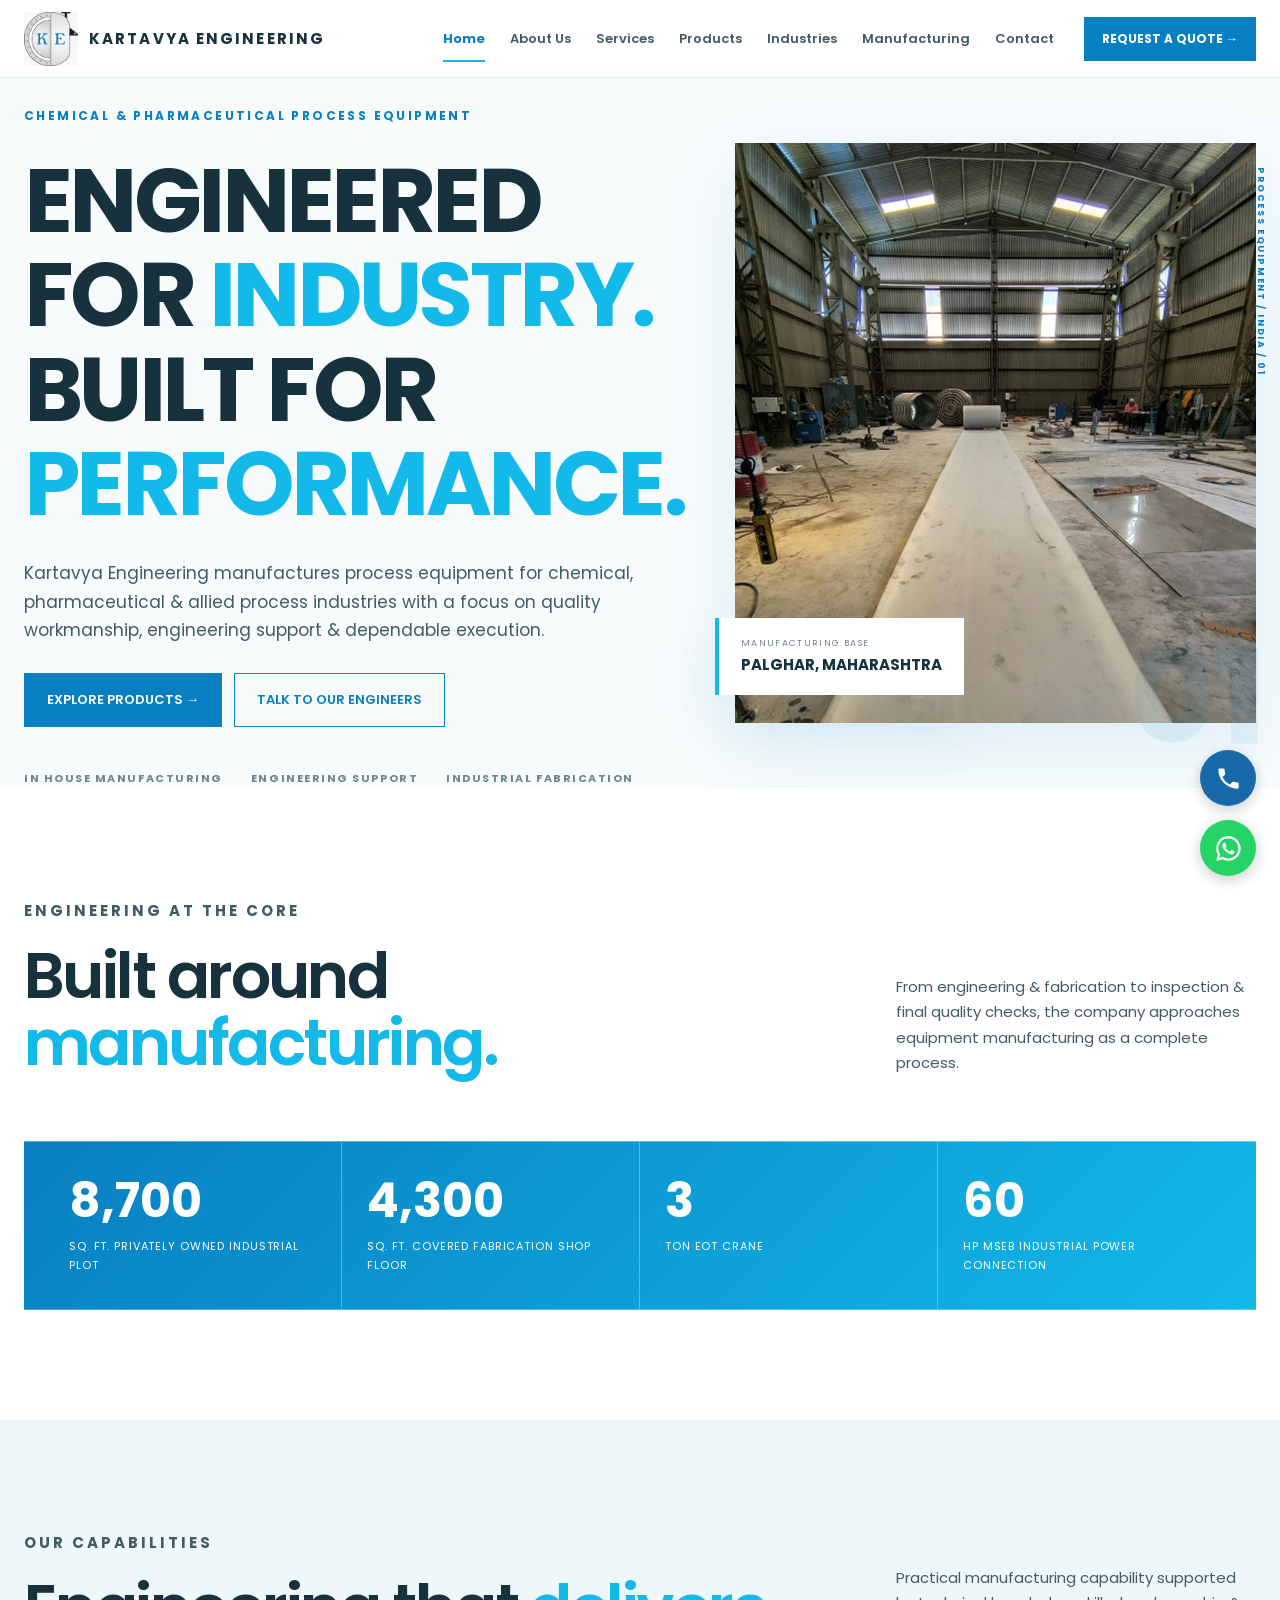
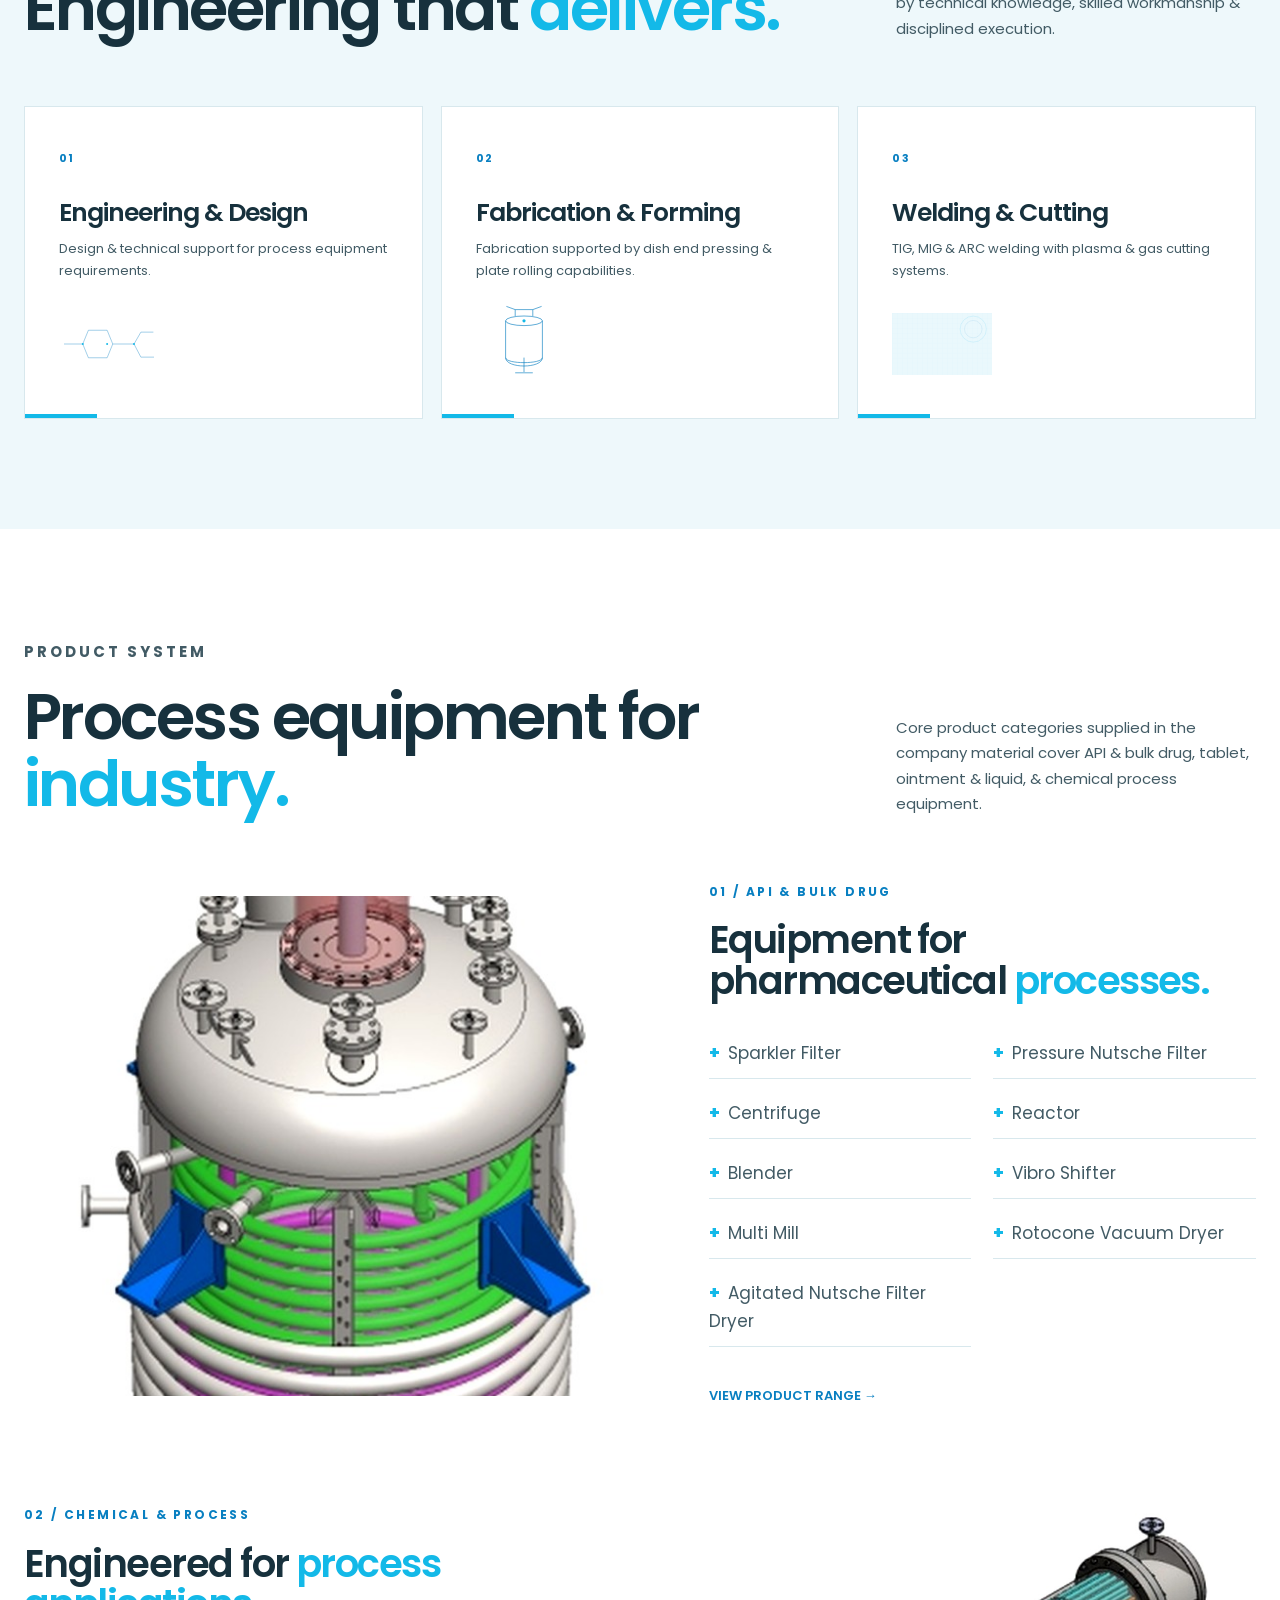
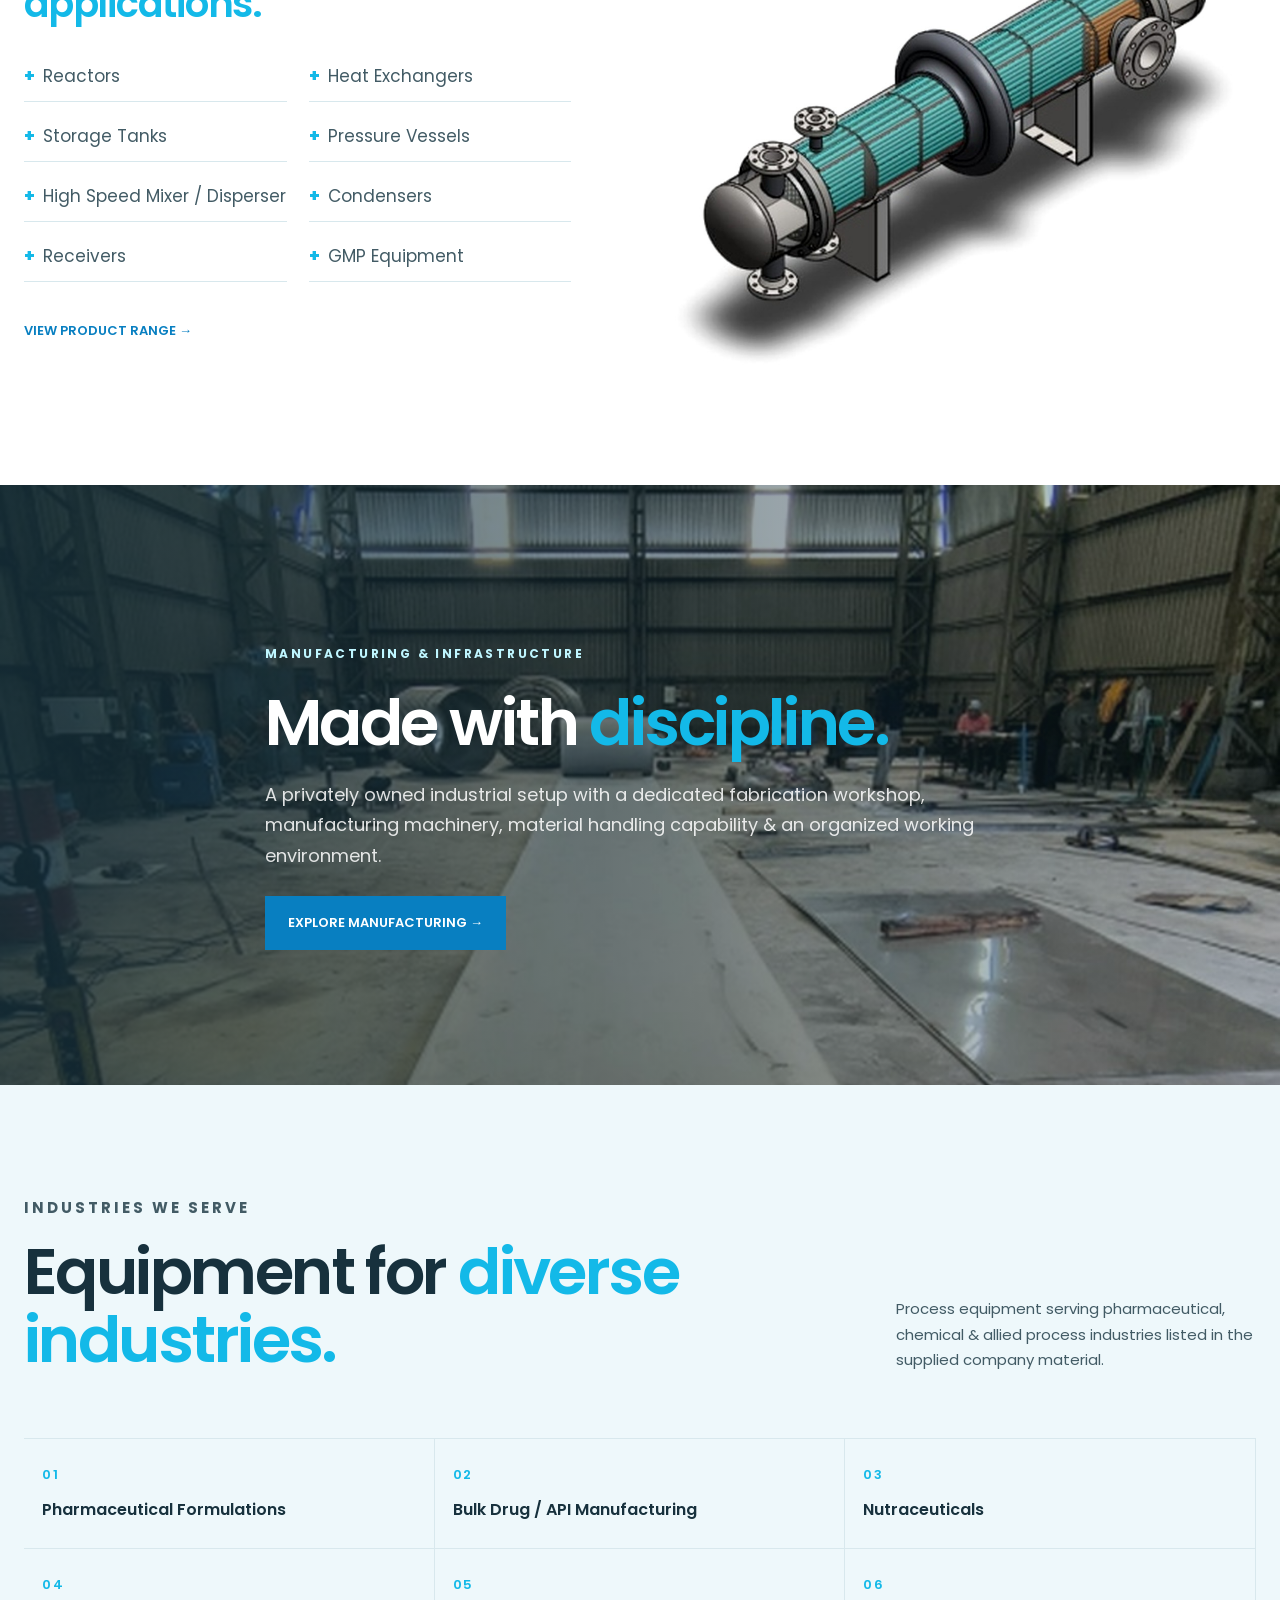
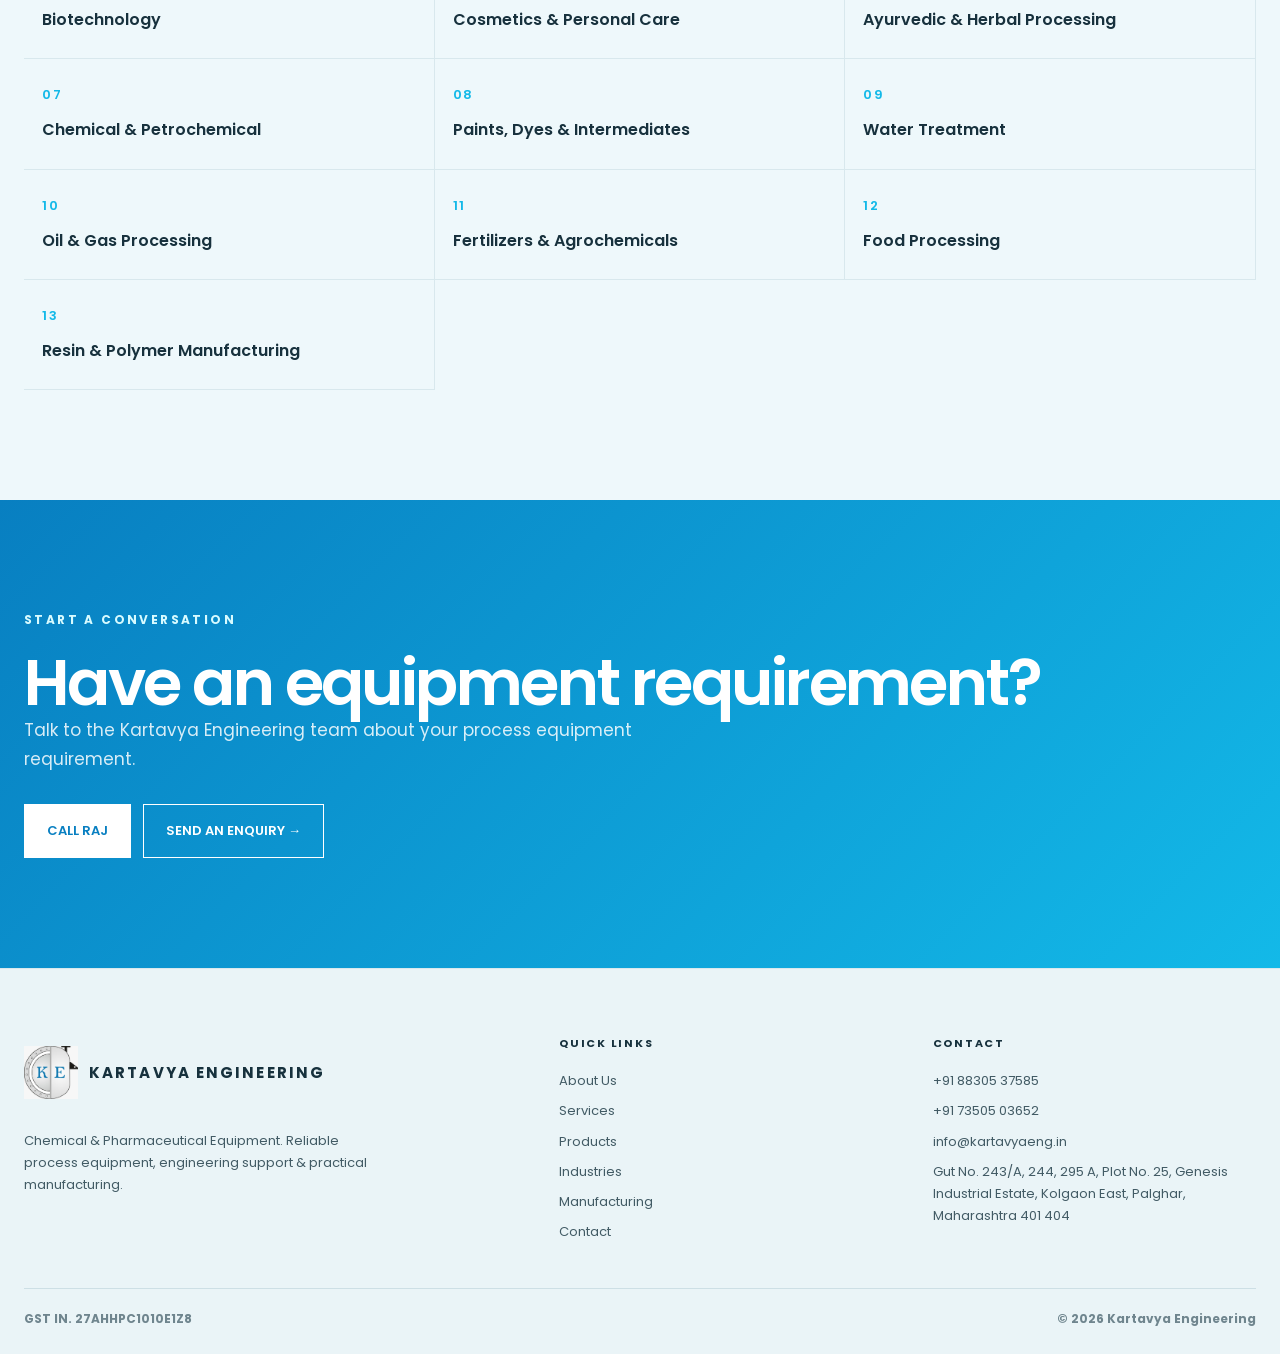
<file: index.html>
<!doctype html>
<html lang="en">

<head>
<meta charset="utf-8">
<meta name="viewport" content="width=device-width, initial-scale=1">

<meta
name="description"
content="Kartavya Engineering chemical &amp; pharmaceutical process equipment &amp; industrial fabrication."
>

<title>Chemical &amp; Pharmaceutical Process Equipment | Kartavya Engineering</title>

<link rel="stylesheet" href="css/style.css">
</head>


<body>

<!-- HEADER -->
<header class="header">

<div class="container header-inner">

    <!-- Company Logo &amp; Name -->
    <a
        class="brand"
        href="index.html"
        aria-label="Kartavya Engineering home"
    >

        <img
            src="images/KE_logo.jpeg"
            alt="Kartavya Engineering Logo"
            class="brand-logo"
        >

        <span class="brand-name">
            KARTAVYA ENGINEERING
        </span>

    </a>


    <!-- Main Navigation -->
    <nav
        class="nav"
        aria-label="Primary navigation"
    >

        <a class="active" href="index.html">Home</a>

        <a href="about.html">About Us</a>

        <a href="services.html">Services</a>

        <a href="products.html">Products</a>

        <a href="industries.html">Industries</a>

        <a href="manufacturing.html">Manufacturing</a>

        <a href="contact.html">Contact</a>

    </nav>


    <!-- Request Quote Button -->
    <a
        class="header-cta"
        href="contact.html"
    >
        REQUEST A QUOTE →
    </a>


    <!-- Mobile Menu Button -->
    <button
        class="menu"
        aria-label="Open navigation"
    >
        ☰
    </button>

</div>

</header>



<!-- MAIN CONTENT -->
<main>


<!-- HERO SECTION -->
<section class="hero grid-bg">

<div class="container hero-inner">


    <!-- Hero Text -->
    <div class="hero-copy reveal">

        <p class="eyebrow">
            CHEMICAL &amp; PHARMACEUTICAL PROCESS EQUIPMENT
        </p>


        <h1>
            ENGINEERED FOR
            <span class="accent">INDUSTRY.</span>
            <br>

            BUILT FOR
            <span class="accent">PERFORMANCE.</span>
        </h1>


        <p class="lead">
            Kartavya Engineering manufactures process equipment
            for chemical, pharmaceutical &amp; allied process
            industries with a focus on quality workmanship,
            engineering support &amp; dependable execution.
        </p>


        <!-- Hero Buttons -->
        <div class="hero-actions">

            <a
                class="btn btn-primary"
                href="products.html"
            >
                EXPLORE PRODUCTS →
            </a>

            <a
                class="btn btn-outline"
                href="contact.html"
            >
                TALK TO OUR ENGINEERS
            </a>

        </div>


        <!-- Hero Information -->
        <div class="hero-meta">

            <span>IN HOUSE MANUFACTURING</span>

            <span>ENGINEERING SUPPORT</span>

            <span>INDUSTRIAL FABRICATION</span>

        </div>

    </div>



    <!-- Hero Image -->
    <div class="hero-visual reveal">

        <div class="technical">
            PROCESS EQUIPMENT / INDIA / 01
        </div>


        <img
            class="hero-image"
            src="images/factory.jpg"
            alt="Kartavya Engineering fabrication workshop"
        >


        <div class="visual-label">

            <small>
                MANUFACTURING BASE
            </small>

            <strong>
                PALGHAR, MAHARASHTRA
            </strong>

        </div>


        <div class="hero-number">
            01
        </div>

    </div>

</div>

</section>



<!-- ENGINEERING SECTION -->
<section class="page-section">

<div class="container section-head reveal">

    <div>

        <p class="eyebrow">
            ENGINEERING AT THE CORE
        </p>

        <h2>
            Built around
            <span class="accent">
                manufacturing.
            </span>
        </h2>

    </div>


    <p>
        From engineering &amp; fabrication to inspection &amp;
        final quality checks, the company approaches equipment
        manufacturing as a complete process.
    </p>

</div>



<!-- COMPANY STATISTICS -->
<div
    class="container stats stats--inset blue-section reveal"
>

    <div class="stat">

        <strong>
            8,700
        </strong>

        <span>
            Sq. Ft. privately owned industrial plot
        </span>

    </div>


    <div class="stat">

        <strong>
            4,300
        </strong>

        <span>
            Sq. Ft. covered fabrication shop floor
        </span>

    </div>


    <div class="stat">

        <strong>
            3
        </strong>

        <span>
            Ton EOT crane
        </span>

    </div>


    <div class="stat">

        <strong>
            60
        </strong>

        <span>
            HP MSEB industrial power connection
        </span>

    </div>

</div>

</section>



<!-- CAPABILITIES SECTION -->
<section class="page-section light">

<div class="container section-head reveal">

    <div>

        <p class="eyebrow">
            OUR CAPABILITIES
        </p>

        <h2>
            Engineering that
            <span class="accent">
                delivers.
            </span>
        </h2>

    </div>


    <p>
        Practical manufacturing capability supported by
        technical knowledge, skilled workmanship &amp;
        disciplined execution.
    </p>

</div>



<div class="container card-grid">


    <!-- Capability 01 -->
    <article class="card reveal">

        <span class="card-number">
            01
        </span>

        <h3>
            Engineering &amp; Design
        </h3>

        <p>
            Design &amp; technical support for process
            equipment requirements.
        </p>

        <img
            class="card-icon"
            src="images/flow.svg"
            alt=""
        >

    </article>



    <!-- Capability 02 -->
    <article class="card reveal">

        <span class="card-number">
            02
        </span>

        <h3>
            Fabrication &amp; Forming
        </h3>

        <p>
            Fabrication supported by dish end pressing
            &amp; plate rolling capabilities.
        </p>

        <img
            class="card-icon"
            src="images/reactor-line.svg"
            alt=""
        >

    </article>



    <!-- Capability 03 -->
    <article class="card reveal">

        <span class="card-number">
            03
        </span>

        <h3>
            Welding &amp; Cutting
        </h3>

        <p>
            TIG, MIG &amp; ARC welding with plasma &amp;
            gas cutting systems.
        </p>

        <img
            class="card-icon"
            src="images/grid.svg"
            alt=""
        >

    </article>

</div>

</section>



<!-- PRODUCTS SECTION -->
<section class="page-section">

<div class="container section-head reveal">

    <div>

        <p class="eyebrow">
            PRODUCT SYSTEM
        </p>

        <h2>
            Process equipment for
            <span class="accent">
                industry.
            </span>
        </h2>

    </div>


    <p>
        Core product categories supplied in the company
        material cover API &amp; bulk drug, tablet, ointment
        &amp; liquid, &amp; chemical process equipment.
    </p>

</div>



<div class="container">


    <!-- Product Category 01 -->
    <div class="product-story reveal">


        <div class="product-image">

            <img
                src="images/reactor.jpg"
                alt="Process reactor"
            >

        </div>



        <div class="product-copy">

            <p class="eyebrow">
                01 / API &amp; BULK DRUG
            </p>


            <h3>
                Equipment for pharmaceutical
                <span class="accent">
                    processes.
                </span>
            </h3>


            <ul>

                <li>Sparkler Filter</li>

                <li>Pressure Nutsche Filter</li>

                <li>Centrifuge</li>

                <li>Reactor</li>

                <li>Blender</li>

                <li>Vibro Shifter</li>

                <li>Multi Mill</li>

                <li>Rotocone Vacuum Dryer</li>

                <li>Agitated Nutsche Filter Dryer</li>

            </ul>


            <a
                class="text-link"
                href="products.html"
            >
                VIEW PRODUCT RANGE →
            </a>

        </div>

    </div>



    <!-- Product Category 02 -->
    <div class="product-story reverse reveal">


        <div class="product-copy">

            <p class="eyebrow">
                02 / CHEMICAL &amp; PROCESS
            </p>


            <h3>
                Engineered for
                <span class="accent">
                    process applications.
                </span>
            </h3>


            <ul>

                <li>Reactors</li>

                <li>Heat Exchangers</li>

                <li>Storage Tanks</li>

                <li>Pressure Vessels</li>

                <li>High Speed Mixer / Disperser</li>

                <li>Condensers</li>

                <li>Receivers</li>

                <li>GMP Equipment</li>

            </ul>


            <a
                class="text-link"
                href="products.html"
            >
                VIEW PRODUCT RANGE →
            </a>

        </div>



        <div class="product-image">

            <img
                src="images/heat-exchanger.jpg"
                alt="Industrial heat exchanger"
            >

        </div>

    </div>

</div>

</section>



<!-- MANUFACTURING IMAGE SECTION -->
<section class="image-band">

    <img
        src="images/factory.jpg"
        alt="Kartavya Engineering workshop"
    >


    <div class="container image-band-content reveal">

        <p class="eyebrow">
            MANUFACTURING &amp; INFRASTRUCTURE
        </p>


        <h2>
            Made with
            <span class="accent">
                discipline.
            </span>
        </h2>


        <p>
            A privately owned industrial setup with a
            dedicated fabrication workshop, manufacturing
            machinery, material handling capability &amp;
            an organized working environment.
        </p>


        <a
            class="btn btn-primary"
            href="manufacturing.html"
        >
            EXPLORE MANUFACTURING →
        </a>

    </div>

</section>



<!-- INDUSTRIES SECTION -->
<section class="page-section light">

<div class="container section-head reveal">

    <div>

        <p class="eyebrow">
            INDUSTRIES WE SERVE
        </p>

        <h2>
            Equipment for
            <span class="accent">
                diverse industries.
            </span>
        </h2>

    </div>


    <p>
        Process equipment serving pharmaceutical,
        chemical &amp; allied process industries listed
        in the supplied company material.
    </p>

</div>



<div class="container industry-grid">


    <div class="industry reveal">
        <span>01</span>
        Pharmaceutical Formulations
    </div>


    <div class="industry reveal">
        <span>02</span>
        Bulk Drug / API Manufacturing
    </div>


    <div class="industry reveal">
        <span>03</span>
        Nutraceuticals
    </div>


    <div class="industry reveal">
        <span>04</span>
        Biotechnology
    </div>


    <div class="industry reveal">
        <span>05</span>
        Cosmetics &amp; Personal Care
    </div>


    <div class="industry reveal">
        <span>06</span>
        Ayurvedic &amp; Herbal Processing
    </div>


    <div class="industry reveal">
        <span>07</span>
        Chemical &amp; Petrochemical
    </div>


    <div class="industry reveal">
        <span>08</span>
        Paints, Dyes &amp; Intermediates
    </div>


    <div class="industry reveal">
        <span>09</span>
        Water Treatment
    </div>


    <div class="industry reveal">
        <span>10</span>
        Oil &amp; Gas Processing
    </div>


    <div class="industry reveal">
        <span>11</span>
        Fertilizers &amp; Agrochemicals
    </div>


    <div class="industry reveal">
        <span>12</span>
        Food Processing
    </div>


    <div class="industry reveal">
        <span>13</span>
        Resin &amp; Polymer Manufacturing
    </div>

</div>

</section>



<!-- CONTACT CTA -->
<section class="page-section blue-section">

<div class="container reveal">

    <p class="eyebrow">
        START A CONVERSATION
    </p>


    <h2>
        Have an equipment
        <span class="accent">
            requirement?
        </span>
    </h2>


    <p class="lead">
        Talk to the Kartavya Engineering team about
        your process equipment requirement.
    </p>


    <div
        class="hero-actions actions--spaced"
    >

        <a
            class="btn btn--light"
            href="tel:+918830537585"
        >
            CALL RAJ
        </a>


        <a
            class="btn btn--light-outline"
            href="contact.html"
        >
            SEND AN ENQUIRY →
        </a>

    </div>

</div>

</section>

</main>



<!-- FOOTER -->
<footer class="footer">

<div class="container footer-grid">


    <!-- Footer Company -->
    <div>

        <a
            class="brand"
            href="index.html"
        >

            <img
                src="images/KE_logo.jpeg"
                alt="Kartavya Engineering Logo"
                class="brand-logo"
            >

            <span class="brand-name">
                KARTAVYA ENGINEERING
            </span>

        </a>


        <p class="footer-summary">
            Chemical &amp; Pharmaceutical Equipment.
            Reliable process equipment, engineering
            support &amp; practical manufacturing.
        </p>

    </div>



    <!-- Footer Links -->
    <div>

        <h4>
            QUICK LINKS
        </h4>


        <div class="footer-links">

            <a href="about.html">
                About Us
            </a>

            <a href="services.html">
                Services
            </a>

            <a href="products.html">
                Products
            </a>

            <a href="industries.html">
                Industries
            </a>

            <a href="manufacturing.html">
                Manufacturing
            </a>

            <a href="contact.html">
                Contact
            </a>

        </div>

    </div>



    <!-- Footer Contact -->
    <div>

        <h4>
            CONTACT
        </h4>


        <div class="footer-links">

            <a href="tel:+918830537585">
                +91 88305 37585
            </a>


            <a href="tel:+917350503652">
                +91 73505 03652
            </a>


            <a href="mailto:info@kartavyaeng.in">
                    info@kartavyaeng.in
                </a>


            <p>
                Gut No. 243/A, 244, 295 A,
                Plot No. 25, Genesis Industrial Estate,
                Kolgaon East, Palghar, Maharashtra 401 404
            </p>

        </div>

    </div>

</div>



<!-- Footer Bottom -->
<div class="container footer-bottom">

    <span>
        GST IN. 27AHHPC1010E1Z8
    </span>


    <span>
        © <span data-year></span>
        Kartavya Engineering
    </span>

</div>

</footer>



<!-- JAVASCRIPT -->
<script src="js/script.js"></script>

</body>

</html>
</file>
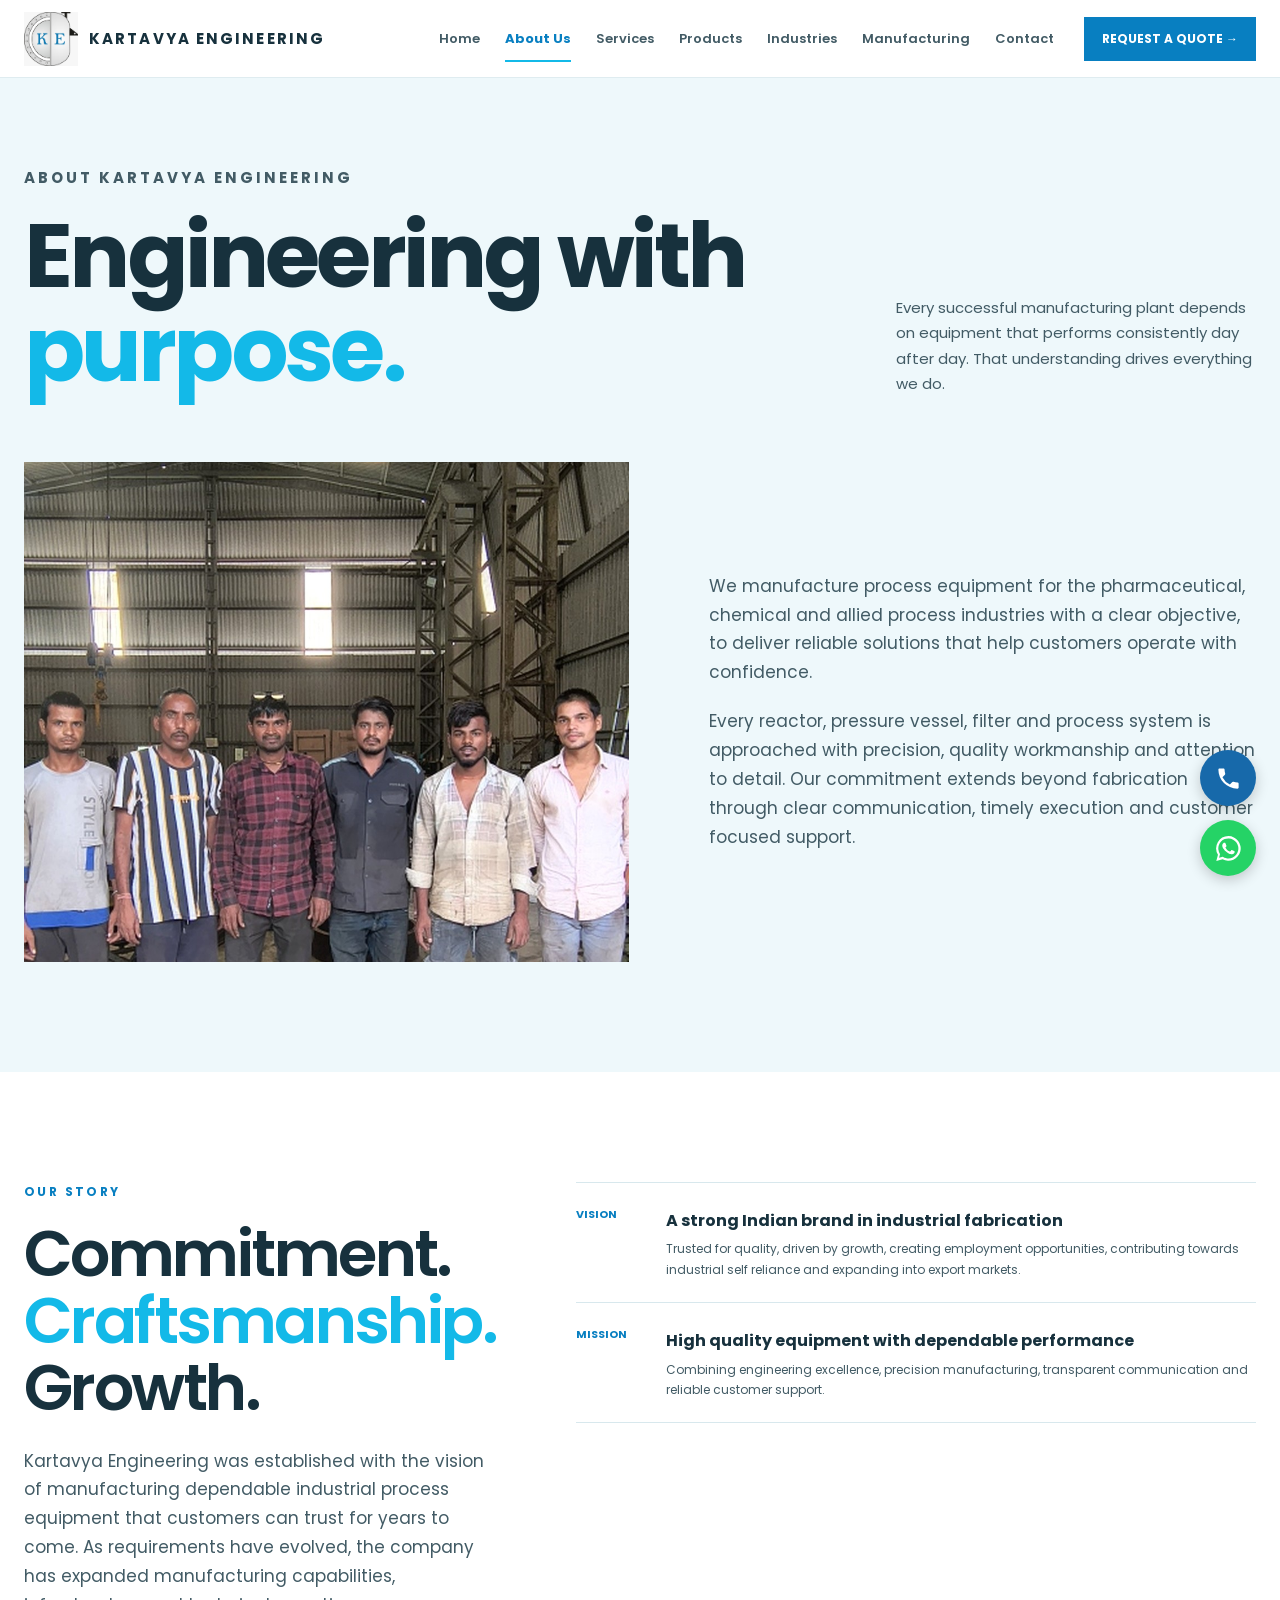
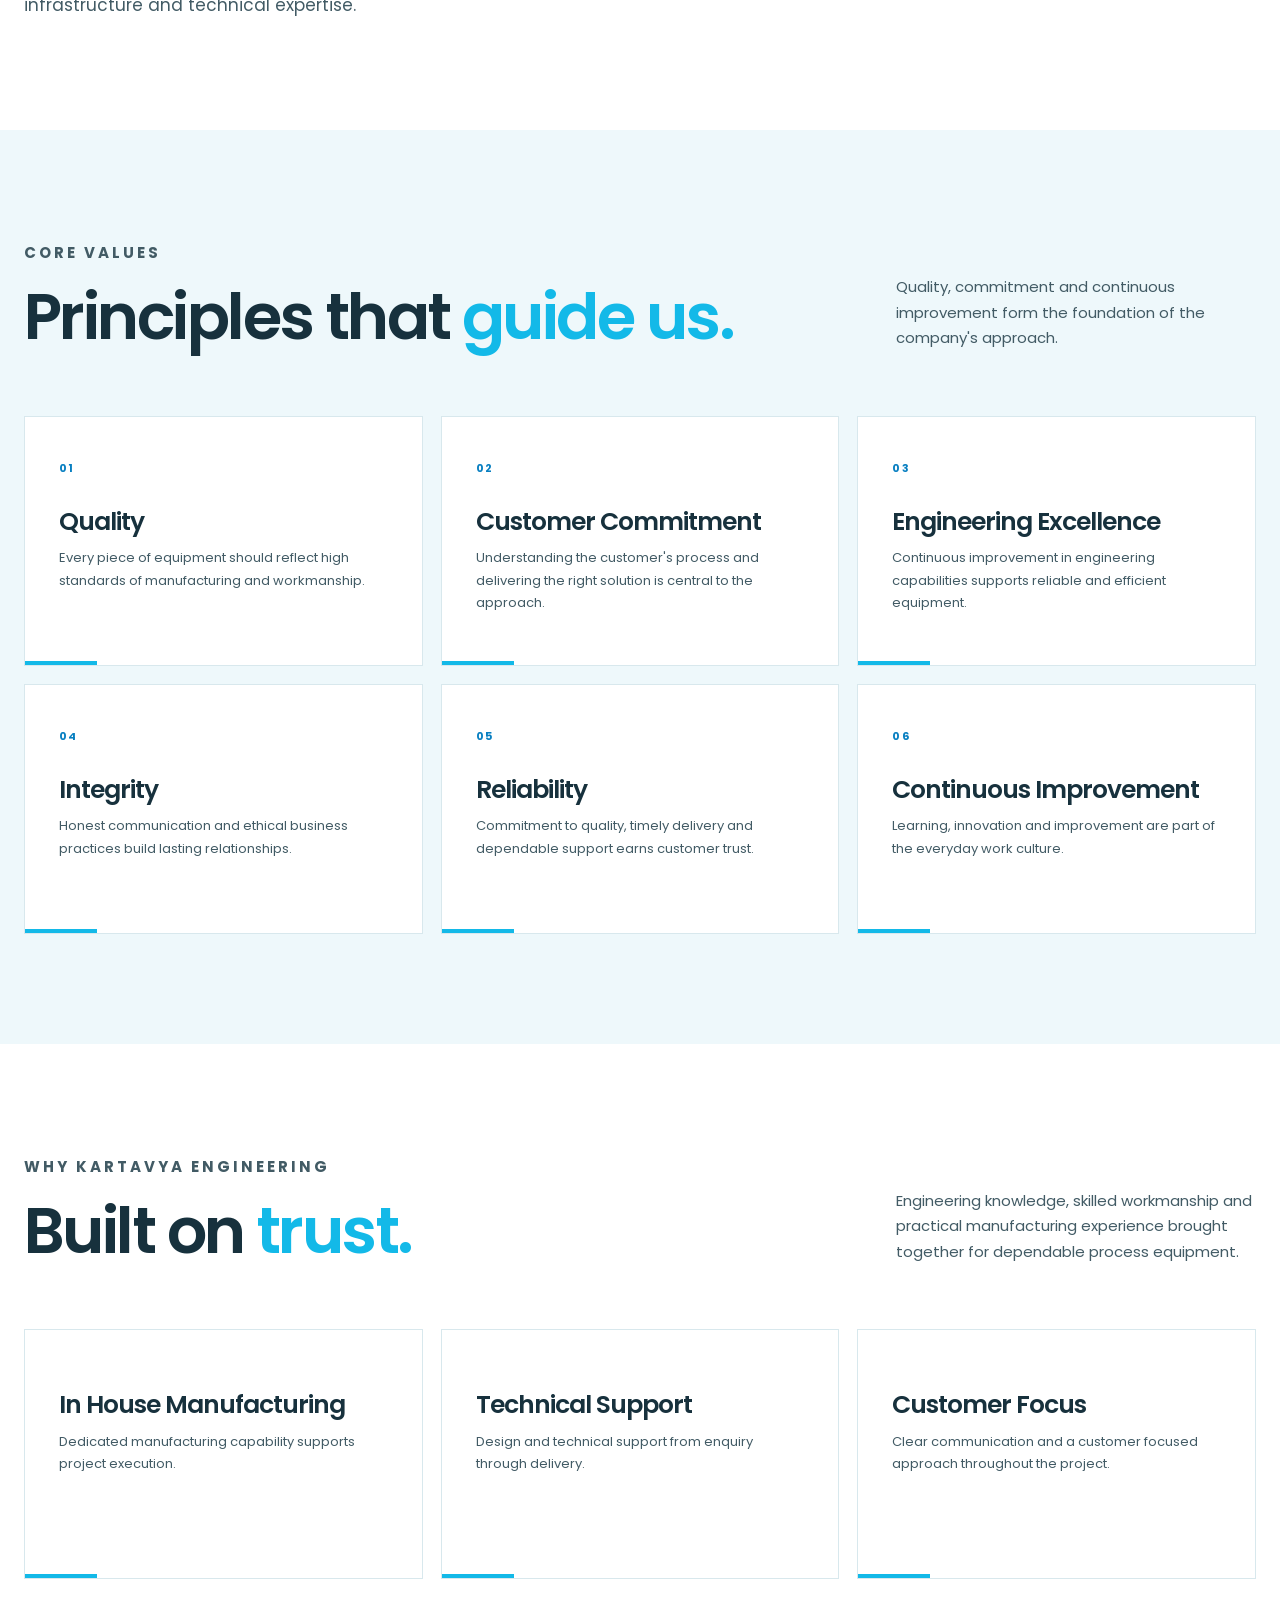
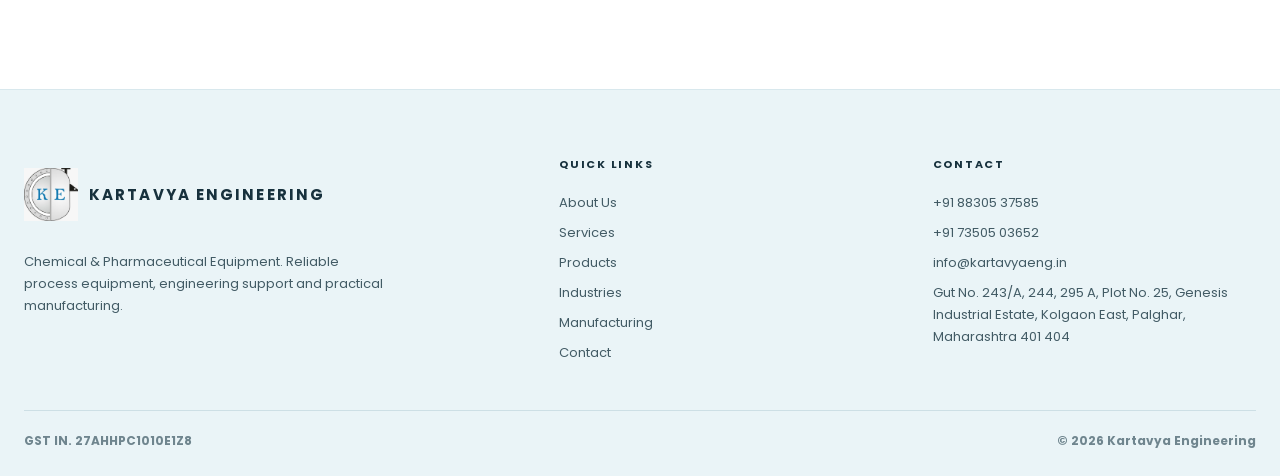
<file: about.html>
<!doctype html>
<html lang="en">

<head>
<meta charset="utf-8">
<meta name="viewport" content="width=device-width, initial-scale=1">

<meta
    name="description"
    content="Kartavya Engineering chemical and pharmaceutical process equipment and industrial fabrication."
>

<title>About Us | Kartavya Engineering</title>

<link rel="stylesheet" href="css/style.css">
</head>


<body>

<!-- ================================
     HEADER
     ================================ -->

<header class="header">

    <div class="container header-inner">

        <!-- Kartavya Engineering Logo and Company Name -->
        <a
            class="brand"
            href="index.html"
            aria-label="Kartavya Engineering home"
        >
            <img
                src="images/KE_logo.jpeg"
                alt="Kartavya Engineering Logo"
                class="brand-logo"
            >

            <span class="brand-name">
                KARTAVYA ENGINEERING
            </span>
        </a>


        <!-- Main Navigation -->
        <nav
            class="nav"
            aria-label="Primary navigation"
        >
            <a href="index.html">Home</a>
            <a class="active" href="about.html">About Us</a>
            <a href="services.html">Services</a>
            <a href="products.html">Products</a>
            <a href="industries.html">Industries</a>
            <a href="manufacturing.html">Manufacturing</a>
            <a href="contact.html">Contact</a>
        </nav>


        <!-- Request a Quote Button -->
        <a
            class="header-cta"
            href="contact.html"
        >
            REQUEST A QUOTE →
        </a>


        <!-- Mobile Menu Button -->
        <button
            class="menu"
            aria-label="Open navigation"
        >
            ☰
        </button>

    </div>

</header>



<!-- ================================
     MAIN CONTENT
     ================================ -->

<main>


<!-- ================================
     ABOUT INTRODUCTION
     ================================ -->

<section
    class="page-section page-section--intro light"
>

    <div class="container section-head reveal">

        <div>

            <p class="eyebrow">
                ABOUT KARTAVYA ENGINEERING
            </p>

            <h1>
                Engineering with
                <span class="accent">purpose.</span>
            </h1>

        </div>


        <p>
            Every successful manufacturing plant depends on equipment
            that performs consistently day after day. That understanding
            drives everything we do.
        </p>

    </div>


    <!-- Company Introduction -->

    <div class="container product-story reveal">

        <div class="product-image">

            <img
                src="images/team.jpg"
                alt="Kartavya Engineering team"
            >

        </div>


        <div>

            <p class="lead">
                We manufacture process equipment for the pharmaceutical,
                chemical and allied process industries with a clear
                objective, to deliver reliable solutions that help
                customers operate with confidence.
            </p>


            <p class="lead lead--top-sm">
                Every reactor, pressure vessel, filter and process system
                is approached with precision, quality workmanship and
                attention to detail. Our commitment extends beyond
                fabrication through clear communication, timely execution
                and customer focused support.
            </p>

        </div>

    </div>

</section>



<!-- ================================
     OUR STORY
     ================================ -->

<section class="page-section">

    <div class="container capability">

        <div class="reveal">

            <p class="eyebrow">
                OUR STORY
            </p>

            <h2>
                Commitment.
                <span class="accent">Craftsmanship.</span>
                Growth.
            </h2>


            <p class="lead lead--top-md">
                Kartavya Engineering was established with the vision
                of manufacturing dependable industrial process equipment
                that customers can trust for years to come. As requirements
                have evolved, the company has expanded manufacturing
                capabilities, infrastructure and technical expertise.
            </p>

        </div>


        <!-- Vision and Mission -->

        <div class="cap-list">

            <!-- Vision -->

            <div class="cap-item reveal">

                <span>
                    VISION
                </span>

                <div>

                    <strong>
                        A strong Indian brand in industrial fabrication
                    </strong>

                    <p>
                        Trusted for quality, driven by growth, creating
                        employment opportunities, contributing towards
                        industrial self reliance and expanding into
                        export markets.
                    </p>

                </div>

            </div>


            <!-- Mission -->

            <div class="cap-item reveal">

                <span>
                    MISSION
                </span>

                <div>

                    <strong>
                        High quality equipment with dependable performance
                    </strong>

                    <p>
                        Combining engineering excellence, precision
                        manufacturing, transparent communication and
                        reliable customer support.
                    </p>

                </div>

            </div>

        </div>

    </div>

</section>



<!-- ================================
     CORE VALUES
     ================================ -->

<section class="page-section light">

    <div class="container section-head reveal">

        <div>

            <p class="eyebrow">
                CORE VALUES
            </p>

            <h2>
                Principles that
                <span class="accent">guide us.</span>
            </h2>

        </div>


        <p>
            Quality, commitment and continuous improvement form the
            foundation of the company's approach.
        </p>

    </div>


    <div class="container card-grid">


        <!-- Quality -->

        <article class="card reveal">

            <span class="card-number">
                01
            </span>

            <h3>
                Quality
            </h3>

            <p>
                Every piece of equipment should reflect high standards
                of manufacturing and workmanship.
            </p>

        </article>


        <!-- Customer Commitment -->

        <article class="card reveal">

            <span class="card-number">
                02
            </span>

            <h3>
                Customer Commitment
            </h3>

            <p>
                Understanding the customer's process and delivering
                the right solution is central to the approach.
            </p>

        </article>


        <!-- Engineering Excellence -->

        <article class="card reveal">

            <span class="card-number">
                03
            </span>

            <h3>
                Engineering Excellence
            </h3>

            <p>
                Continuous improvement in engineering capabilities
                supports reliable and efficient equipment.
            </p>

        </article>


        <!-- Integrity -->

        <article class="card reveal">

            <span class="card-number">
                04
            </span>

            <h3>
                Integrity
            </h3>

            <p>
                Honest communication and ethical business practices
                build lasting relationships.
            </p>

        </article>


        <!-- Reliability -->

        <article class="card reveal">

            <span class="card-number">
                05
            </span>

            <h3>
                Reliability
            </h3>

            <p>
                Commitment to quality, timely delivery and dependable
                support earns customer trust.
            </p>

        </article>


        <!-- Continuous Improvement -->

        <article class="card reveal">

            <span class="card-number">
                06
            </span>

            <h3>
                Continuous Improvement
            </h3>

            <p>
                Learning, innovation and improvement are part of the
                everyday work culture.
            </p>

        </article>

    </div>

</section>



<!-- ================================
     WHY KARTAVYA ENGINEERING
     ================================ -->

<section class="page-section">

    <div class="container section-head reveal">

        <div>

            <p class="eyebrow">
                WHY KARTAVYA ENGINEERING
            </p>

            <h2>
                Built on
                <span class="accent">trust.</span>
            </h2>

        </div>


        <p>
            Engineering knowledge, skilled workmanship and practical
            manufacturing experience brought together for dependable
            process equipment.
        </p>

    </div>


    <div class="container card-grid">


        <!-- In House Manufacturing -->

        <article class="card reveal">

            <h3>
                In House Manufacturing
            </h3>

            <p>
                Dedicated manufacturing capability supports project
                execution.
            </p>

        </article>


        <!-- Technical Support -->

        <article class="card reveal">

            <h3>
                Technical Support
            </h3>

            <p>
                Design and technical support from enquiry through
                delivery.
            </p>

        </article>


        <!-- Customer Focus -->

        <article class="card reveal">

            <h3>
                Customer Focus
            </h3>

            <p>
                Clear communication and a customer focused approach
                throughout the project.
            </p>

        </article>

    </div>

</section>


</main>



<!-- ================================
     FOOTER
     ================================ -->

<footer class="footer">

    <div class="container footer-grid">


        <!-- Footer Company Information -->

        <div>

            <a
                class="brand"
                href="index.html"
                aria-label="Kartavya Engineering home"
            >

                <img
                    src="images/KE_logo.jpeg"
                    alt="Kartavya Engineering Logo"
                    class="brand-logo"
                >

                <span class="brand-name">
                    KARTAVYA ENGINEERING
                </span>

            </a>


            <p class="footer-summary">
                Chemical & Pharmaceutical Equipment.
                Reliable process equipment, engineering support
                and practical manufacturing.
            </p>

        </div>


        <!-- Quick Links -->

        <div>

            <h4>
                QUICK LINKS
            </h4>

            <div class="footer-links">

                <a href="about.html">
                    About Us
                </a>

                <a href="services.html">
                    Services
                </a>

                <a href="products.html">
                    Products
                </a>

                <a href="industries.html">
                    Industries
                </a>

                <a href="manufacturing.html">
                    Manufacturing
                </a>

                <a href="contact.html">
                    Contact
                </a>

            </div>

        </div>


        <!-- Contact Information -->

        <div>

            <h4>
                CONTACT
            </h4>

            <div class="footer-links">

                <a href="tel:+918830537585">
                    +91 88305 37585
                </a>

                <a href="tel:+917350503652">
                    +91 73505 03652
                </a>

                <a href="mailto:info@kartavyaeng.in">
                    info@kartavyaeng.in
                </a>

                <p>
                    Gut No. 243/A, 244, 295 A, Plot No. 25,
                    Genesis Industrial Estate, Kolgaon East,
                    Palghar, Maharashtra 401 404
                </p>

            </div>

        </div>

    </div>


    <!-- Footer Bottom -->

    <div class="container footer-bottom">

        <span>
            GST IN. 27AHHPC1010E1Z8
        </span>

        <span>
            © <span data-year></span>
            Kartavya Engineering
        </span>

    </div>

</footer>



<!-- JavaScript -->

<script src="js/script.js"></script>

</body>

</html>
</file>
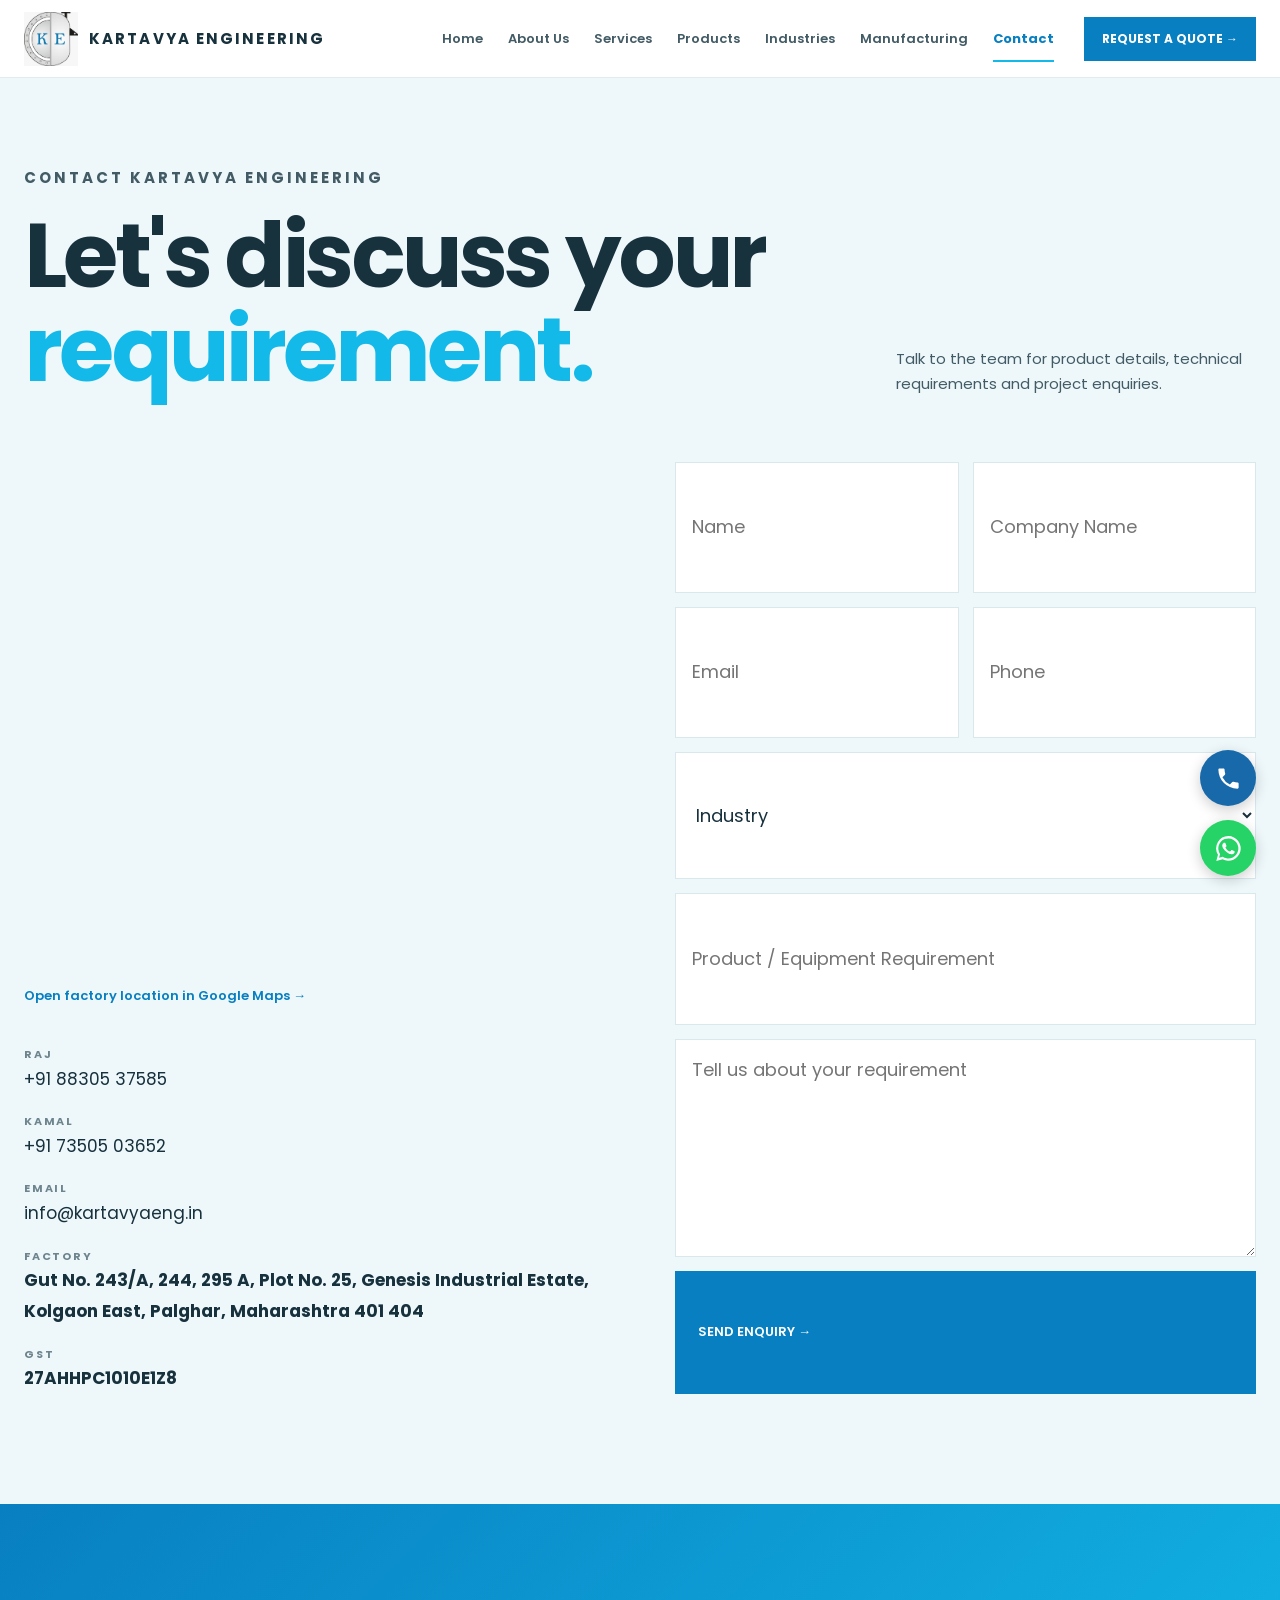
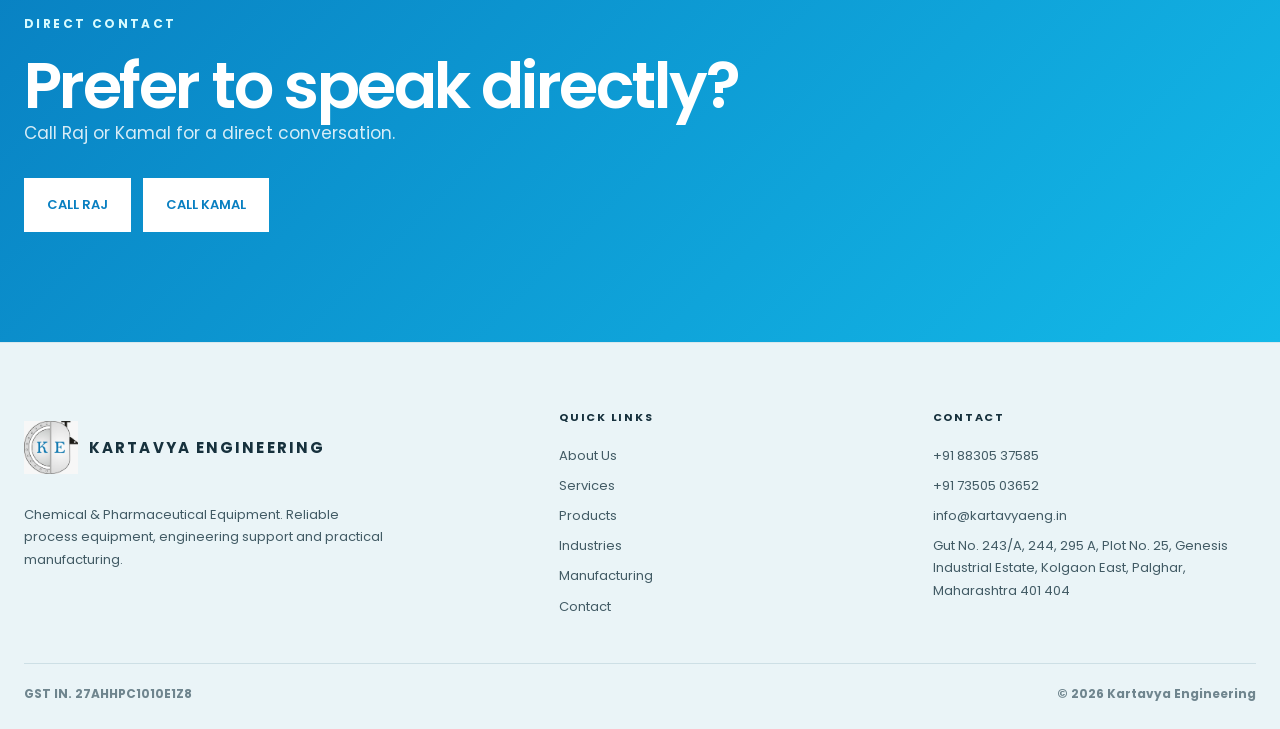
<file: contact.html>
<!doctype html>
<html lang="en">

<head>
<meta charset="utf-8">
<meta name="viewport" content="width=device-width, initial-scale=1">

<meta
    name="description"
    content="Kartavya Engineering chemical and pharmaceutical process equipment and industrial fabrication."
>

<title>Contact Us | Kartavya Engineering</title>

<link rel="stylesheet" href="css/style.css">
</head>


<body>

<!-- ================================
     HEADER
     ================================ -->

<header class="header">

    <div class="container header-inner">

        <!-- Kartavya Engineering Logo and Company Name -->
        <a
            class="brand"
            href="index.html"
            aria-label="Kartavya Engineering home"
        >
            <img
                src="images/KE_logo.jpeg"
                alt="Kartavya Engineering Logo"
                class="brand-logo"
            >

            <span class="brand-name">
                KARTAVYA ENGINEERING
            </span>
        </a>


        <!-- Main Navigation -->
        <nav
            class="nav"
            aria-label="Primary navigation"
        >
            <a href="index.html">Home</a>
            <a href="about.html">About Us</a>
            <a href="services.html">Services</a>
            <a href="products.html">Products</a>
            <a href="industries.html">Industries</a>
            <a href="manufacturing.html">Manufacturing</a>
            <a class="active" href="contact.html">Contact</a>
        </nav>


        <!-- Request a Quote Button -->
        <a
            class="header-cta"
            href="contact.html"
        >
            REQUEST A QUOTE →
        </a>


        <!-- Mobile Menu Button -->
        <button
            class="menu"
            aria-label="Open navigation"
        >
            ☰
        </button>

    </div>

</header>



<!-- ================================
     MAIN CONTENT
     ================================ -->

<main>


<!-- ================================
     CONTACT SECTION
     ================================ -->

<section
    class="page-section page-section--intro light"
>

    <div class="container section-head reveal">

        <div>

            <p class="eyebrow">
                CONTACT KARTAVYA ENGINEERING
            </p>

            <h1>
                Let's discuss your
                <span class="accent">requirement.</span>
            </h1>

        </div>


        <p>
            Talk to the team for product details, technical
            requirements and project enquiries.
        </p>

    </div>


    <!-- Contact Information and Enquiry Form -->

    <div class="container contact-grid">


        <!-- Contact Information -->

        <div class="reveal">

            <iframe
                title="Kartavya Engineering factory location"
                src="https://www.google.com/maps/embed?pb=!1m18!1m12!1m3!1d3452.246975498927!2d72.7731404!3d19.737353300000002!2m3!1f0!2f0!3f0!3m2!1i1024!2i768!4f13.1!3m3!1m2!1s0x3be71df94a80e4b1%3A0x32bf282f6571f2df!2sKARTAVYA%20ENGINEERING!5e1!3m2!1sen!2sin!4v1794222524691!5m2!1sen!2sin"
                width="100%"
                height="500"
                style="border:0"
                loading="lazy"
                referrerpolicy="strict-origin-when-cross-origin"
                allowfullscreen
            ></iframe>

            <a
                class="text-link"
                href="https://maps.app.goo.gl/HwGKphL8gCfNyyhPA"
                target="_blank"
                rel="noopener noreferrer"
                style="margin-top:14px"
            >
                Open factory location in Google Maps →
            </a>


            <div class="contact-list">


                <!-- Raj -->

                <div class="contact-item">

                    <small>
                        RAJ
                    </small>

                    <a href="tel:+918830537585">
                        +91 88305 37585
                    </a>

                </div>


                <!-- Kamal -->

                <div class="contact-item">

                    <small>
                        KAMAL
                    </small>

                    <a href="tel:+917350503652">
                        +91 73505 03652
                    </a>

                </div>


                <!-- Email -->

                <div class="contact-item">

                    <small>
                        EMAIL
                    </small>

                    <a href="mailto:info@kartavyaeng.in">
                    info@kartavyaeng.in
                </a>

                </div>


                <!-- Factory Address -->

                <div class="contact-item">

                    <small>
                        FACTORY
                    </small>

                    <strong>
                        Gut No. 243/A, 244, 295 A, Plot No. 25,
                        Genesis Industrial Estate, Kolgaon East,
                        Palghar, Maharashtra 401 404
                    </strong>

                </div>


                <!-- GST -->

                <div class="contact-item">

                    <small>
                        GST
                    </small>

                    <strong>
                        27AHHPC1010E1Z8
                    </strong>

                </div>

            </div>

        </div>



        <!-- Enquiry Form -->

        <form
            class="form enquiry-form reveal"
        >

            <div class="form-row">

                <input
                    required
                    placeholder="Name"
                >

                <input
                    placeholder="Company Name"
                >

            </div>


            <div class="form-row">

                <input
                    type="email"
                    required
                    placeholder="Email"
                >

                <input
                    required
                    placeholder="Phone"
                >

            </div>


            <select>

                <option>
                    Industry
                </option>

                <option>
                    Pharmaceutical
                </option>

                <option>
                    API / Bulk Drug
                </option>

                <option>
                    Chemical
                </option>

                <option>
                    Biotechnology
                </option>

                <option>
                    Other
                </option>

            </select>


            <input
                placeholder="Product / Equipment Requirement"
            >


            <textarea
                placeholder="Tell us about your requirement"
            ></textarea>


            <button
                class="btn btn-primary"
                type="submit"
            >
                SEND ENQUIRY →
            </button>


            <div class="form-message"></div>

        </form>

    </div>

</section>



<!-- ================================
     DIRECT CONTACT
     ================================ -->

<section class="page-section blue-section">

    <div class="container reveal">

        <p class="eyebrow">
            DIRECT CONTACT
        </p>


        <h2>
            Prefer to speak
            <span>directly?</span>
        </h2>


        <p class="lead">
            Call Raj or Kamal for a direct conversation.
        </p>


        <div class="hero-actions actions--spaced">

            <a
                class="btn btn--light"
                href="tel:+918830537585"
            >
                CALL RAJ
            </a>


            <a
                class="btn btn--light"
                href="tel:+917350503652"
            >
                CALL KAMAL
            </a>

        </div>

    </div>

</section>


</main>



<!-- ================================
     FOOTER
     ================================ -->

<footer class="footer">

    <div class="container footer-grid">


        <!-- Company Information -->

        <div>

            <a
                class="brand"
                href="index.html"
                aria-label="Kartavya Engineering home"
            >

                <img
                    src="images/KE_logo.jpeg"
                    alt="Kartavya Engineering Logo"
                    class="brand-logo"
                >

                <span class="brand-name">
                    KARTAVYA ENGINEERING
                </span>

            </a>


            <p class="footer-summary">
                Chemical & Pharmaceutical Equipment.
                Reliable process equipment, engineering support
                and practical manufacturing.
            </p>

        </div>


        <!-- Quick Links -->

        <div>

            <h4>
                QUICK LINKS
            </h4>

            <div class="footer-links">

                <a href="about.html">
                    About Us
                </a>

                <a href="services.html">
                    Services
                </a>

                <a href="products.html">
                    Products
                </a>

                <a href="industries.html">
                    Industries
                </a>

                <a href="manufacturing.html">
                    Manufacturing
                </a>

                <a href="contact.html">
                    Contact
                </a>

            </div>

        </div>


        <!-- Contact -->

        <div>

            <h4>
                CONTACT
            </h4>

            <div class="footer-links">

                <a href="tel:+918830537585">
                    +91 88305 37585
                </a>

                <a href="tel:+917350503652">
                    +91 73505 03652
                </a>

                <a href="mailto:info@kartavyaeng.in">
                    info@kartavyaeng.in
                </a>

                <p>
                    Gut No. 243/A, 244, 295 A, Plot No. 25,
                    Genesis Industrial Estate, Kolgaon East,
                    Palghar, Maharashtra 401 404
                </p>

            </div>

        </div>

    </div>


    <!-- Footer Bottom -->

    <div class="container footer-bottom">

        <span>
            GST IN. 27AHHPC1010E1Z8
        </span>

        <span>
            © <span data-year></span>
            Kartavya Engineering
        </span>

    </div>

</footer>



<!-- JavaScript -->

<script src="js/script.js"></script>

</body>

</html>
</file>
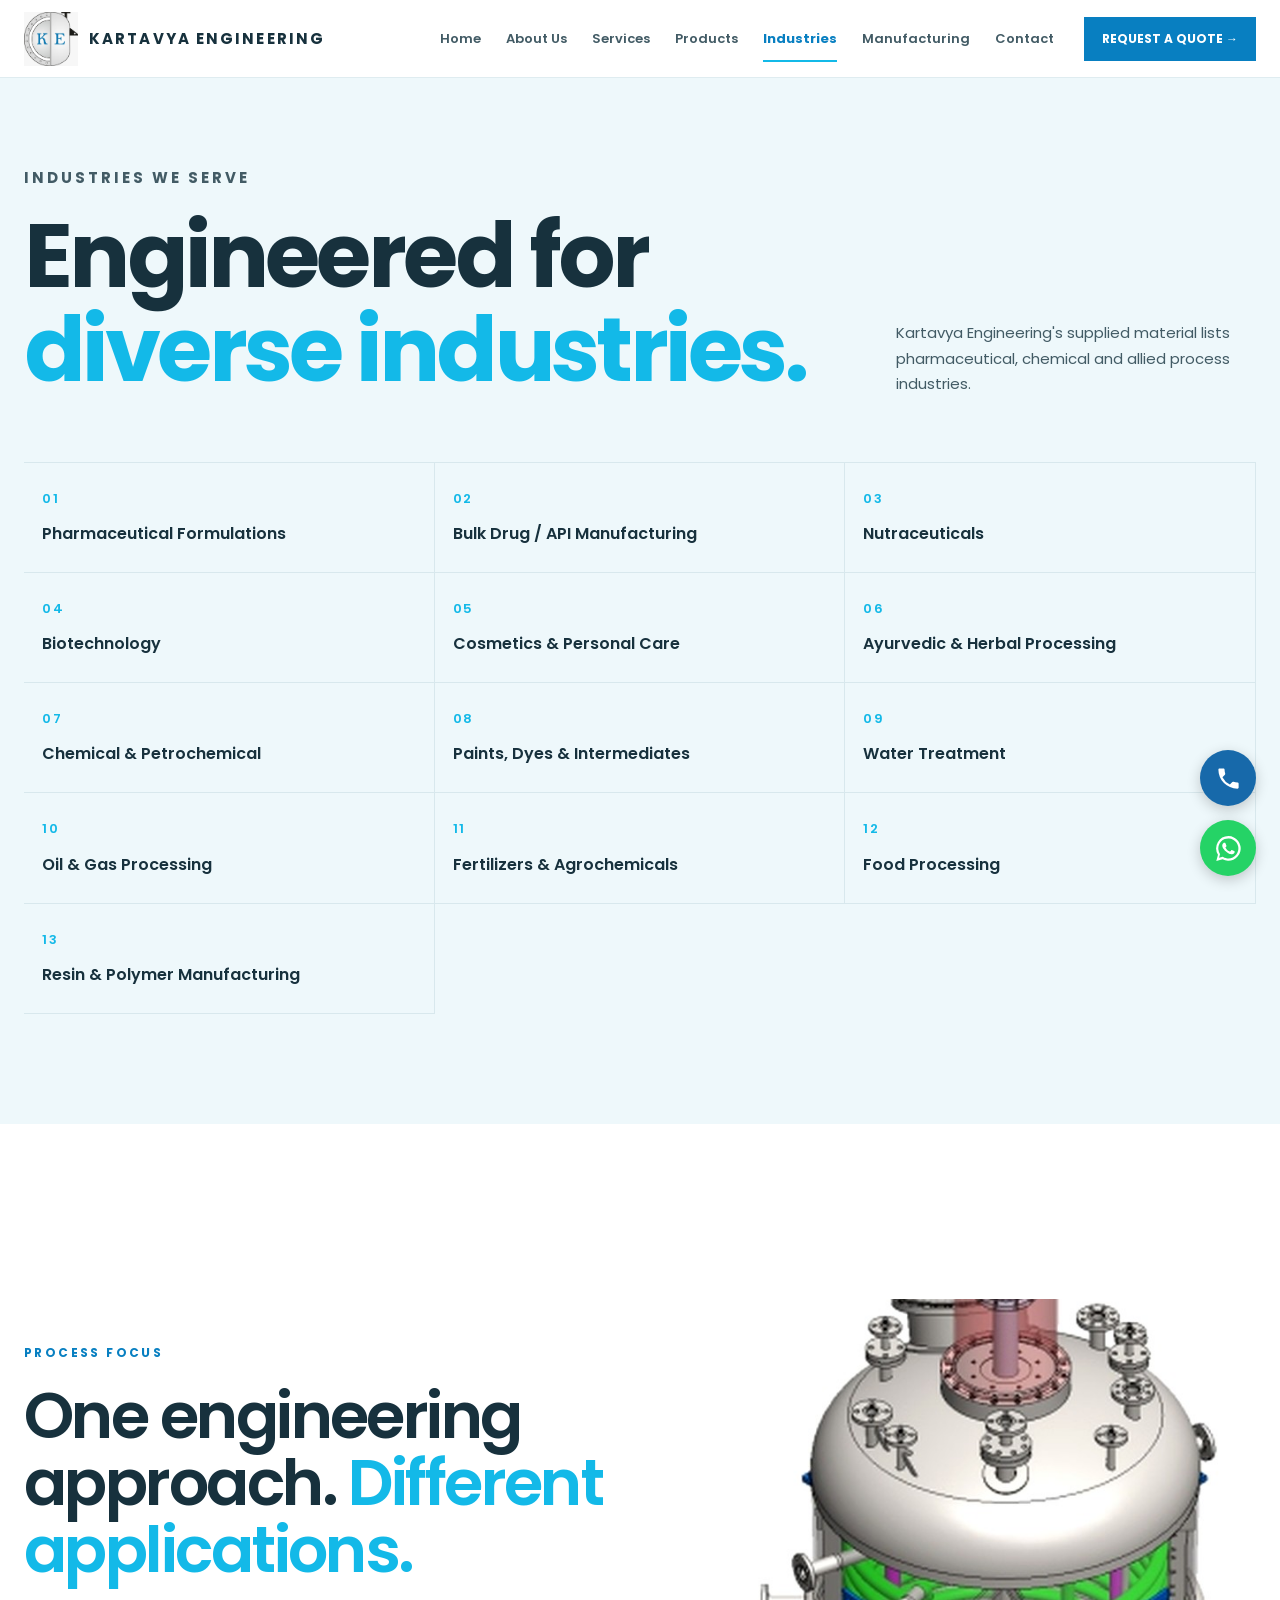
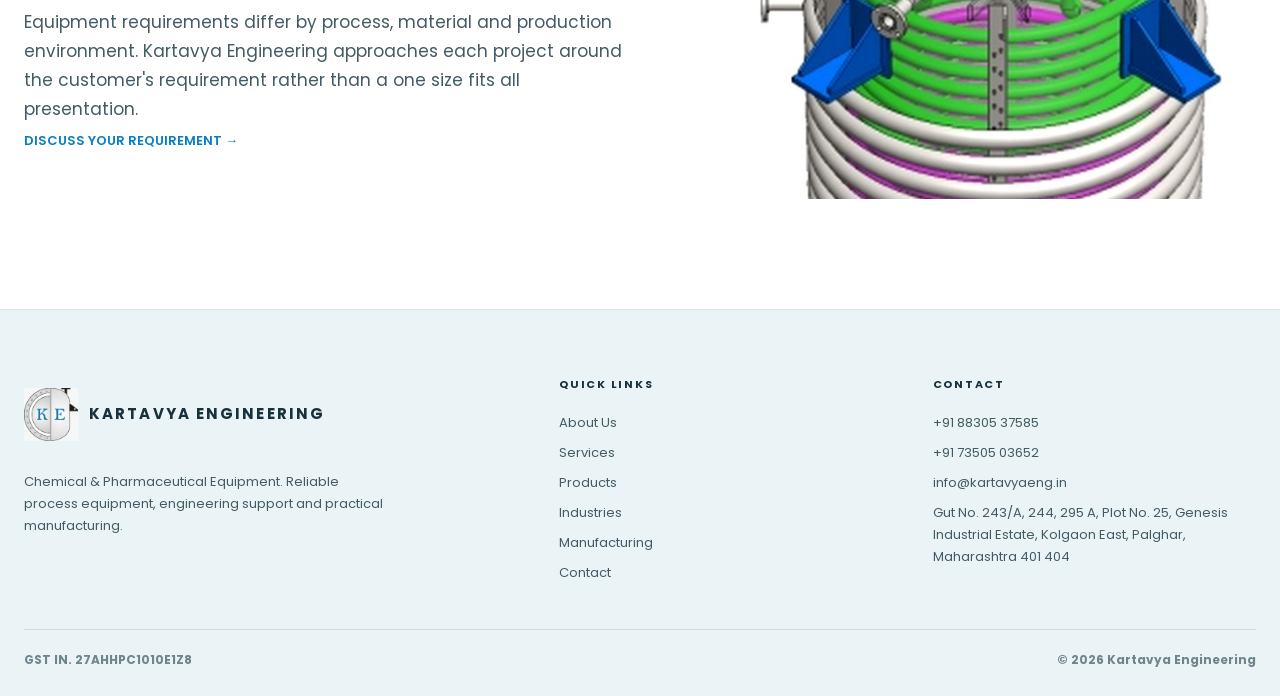
<file: industries.html>
<!doctype html>
<html lang="en">

<head>
<meta charset="utf-8">
<meta name="viewport" content="width=device-width, initial-scale=1">

<meta
    name="description"
    content="Kartavya Engineering chemical and pharmaceutical process equipment and industrial fabrication."
>

<title>Industries | Kartavya Engineering</title>

<link rel="stylesheet" href="css/style.css">
</head>


<body>

<!-- ================================
     HEADER
     ================================ -->

<header class="header">

    <div class="container header-inner">

        <!-- Kartavya Engineering Logo and Company Name -->
        <a
            class="brand"
            href="index.html"
            aria-label="Kartavya Engineering home"
        >
            <img
                src="images/KE_logo.jpeg"
                alt="Kartavya Engineering Logo"
                class="brand-logo"
            >

            <span class="brand-name">
                KARTAVYA ENGINEERING
            </span>
        </a>


        <!-- Main Navigation -->
        <nav
            class="nav"
            aria-label="Primary navigation"
        >
            <a href="index.html">Home</a>
            <a href="about.html">About Us</a>
            <a href="services.html">Services</a>
            <a href="products.html">Products</a>
            <a class="active" href="industries.html">Industries</a>
            <a href="manufacturing.html">Manufacturing</a>
            <a href="contact.html">Contact</a>
        </nav>


        <!-- Request a Quote Button -->
        <a
            class="header-cta"
            href="contact.html"
        >
            REQUEST A QUOTE →
        </a>


        <!-- Mobile Menu Button -->
        <button
            class="menu"
            aria-label="Open navigation"
        >
            ☰
        </button>

    </div>

</header>



<!-- ================================
     MAIN CONTENT
     ================================ -->

<main>


<!-- ================================
     INDUSTRIES INTRODUCTION
     ================================ -->

<section
    class="page-section page-section--intro light"
>

    <div class="container section-head reveal">

        <div>

            <p class="eyebrow">
                INDUSTRIES WE SERVE
            </p>

            <h1>
                Engineered for
                <span class="accent">diverse industries.</span>
            </h1>

        </div>


        <p>
            Kartavya Engineering's supplied material lists
            pharmaceutical, chemical and allied process industries.
        </p>

    </div>


    <!-- Industry List -->

    <div class="container industry-grid">

        <div class="industry reveal">
            <span>01</span>
            Pharmaceutical Formulations
        </div>

        <div class="industry reveal">
            <span>02</span>
            Bulk Drug / API Manufacturing
        </div>

        <div class="industry reveal">
            <span>03</span>
            Nutraceuticals
        </div>

        <div class="industry reveal">
            <span>04</span>
            Biotechnology
        </div>

        <div class="industry reveal">
            <span>05</span>
            Cosmetics & Personal Care
        </div>

        <div class="industry reveal">
            <span>06</span>
            Ayurvedic & Herbal Processing
        </div>

        <div class="industry reveal">
            <span>07</span>
            Chemical & Petrochemical
        </div>

        <div class="industry reveal">
            <span>08</span>
            Paints, Dyes & Intermediates
        </div>

        <div class="industry reveal">
            <span>09</span>
            Water Treatment
        </div>

        <div class="industry reveal">
            <span>10</span>
            Oil & Gas Processing
        </div>

        <div class="industry reveal">
            <span>11</span>
            Fertilizers & Agrochemicals
        </div>

        <div class="industry reveal">
            <span>12</span>
            Food Processing
        </div>

        <div class="industry reveal">
            <span>13</span>
            Resin & Polymer Manufacturing
        </div>

    </div>

</section>



<!-- ================================
     PROCESS FOCUS
     ================================ -->

<section class="page-section">

    <div class="container product-story reveal">

        <div>

            <p class="eyebrow">
                PROCESS FOCUS
            </p>

            <h2>
                One engineering approach.
                <span class="accent">
                    Different applications.
                </span>
            </h2>


            <p class="lead lead--top-md">
                Equipment requirements differ by process, material and
                production environment. Kartavya Engineering approaches
                each project around the customer's requirement rather
                than a one size fits all presentation.
            </p>


            <a
                class="text-link"
                href="contact.html"
            >
                DISCUSS YOUR REQUIREMENT →
            </a>

        </div>


        <div class="product-image">

            <img
                src="images/reactor.jpg"
                alt="Industrial process reactor"
            >

        </div>

    </div>

</section>


</main>



<!-- ================================
     FOOTER
     ================================ -->

<footer class="footer">

    <div class="container footer-grid">


        <!-- Company Information -->

        <div>

            <a
                class="brand"
                href="index.html"
                aria-label="Kartavya Engineering home"
            >

                <img
                    src="images/KE_logo.jpeg"
                    alt="Kartavya Engineering Logo"
                    class="brand-logo"
                >

                <span class="brand-name">
                    KARTAVYA ENGINEERING
                </span>

            </a>


            <p class="footer-summary">
                Chemical & Pharmaceutical Equipment.
                Reliable process equipment, engineering support
                and practical manufacturing.
            </p>

        </div>


        <!-- Quick Links -->

        <div>

            <h4>
                QUICK LINKS
            </h4>

            <div class="footer-links">

                <a href="about.html">
                    About Us
                </a>

                <a href="services.html">
                    Services
                </a>

                <a href="products.html">
                    Products
                </a>

                <a href="industries.html">
                    Industries
                </a>

                <a href="manufacturing.html">
                    Manufacturing
                </a>

                <a href="contact.html">
                    Contact
                </a>

            </div>

        </div>


        <!-- Contact -->

        <div>

            <h4>
                CONTACT
            </h4>

            <div class="footer-links">

                <a href="tel:+918830537585">
                    +91 88305 37585
                </a>

                <a href="tel:+917350503652">
                    +91 73505 03652
                </a>

                <a href="mailto:info@kartavyaeng.in">
                    info@kartavyaeng.in
                </a>

                <p>
                    Gut No. 243/A, 244, 295 A, Plot No. 25,
                    Genesis Industrial Estate, Kolgaon East,
                    Palghar, Maharashtra 401 404
                </p>

            </div>

        </div>

    </div>


    <!-- Footer Bottom -->

    <div class="container footer-bottom">

        <span>
            GST IN. 27AHHPC1010E1Z8
        </span>

        <span>
            © <span data-year></span>
            Kartavya Engineering
        </span>

    </div>

</footer>



<!-- JavaScript -->

<script src="js/script.js"></script>

</body>

</html>
</file>
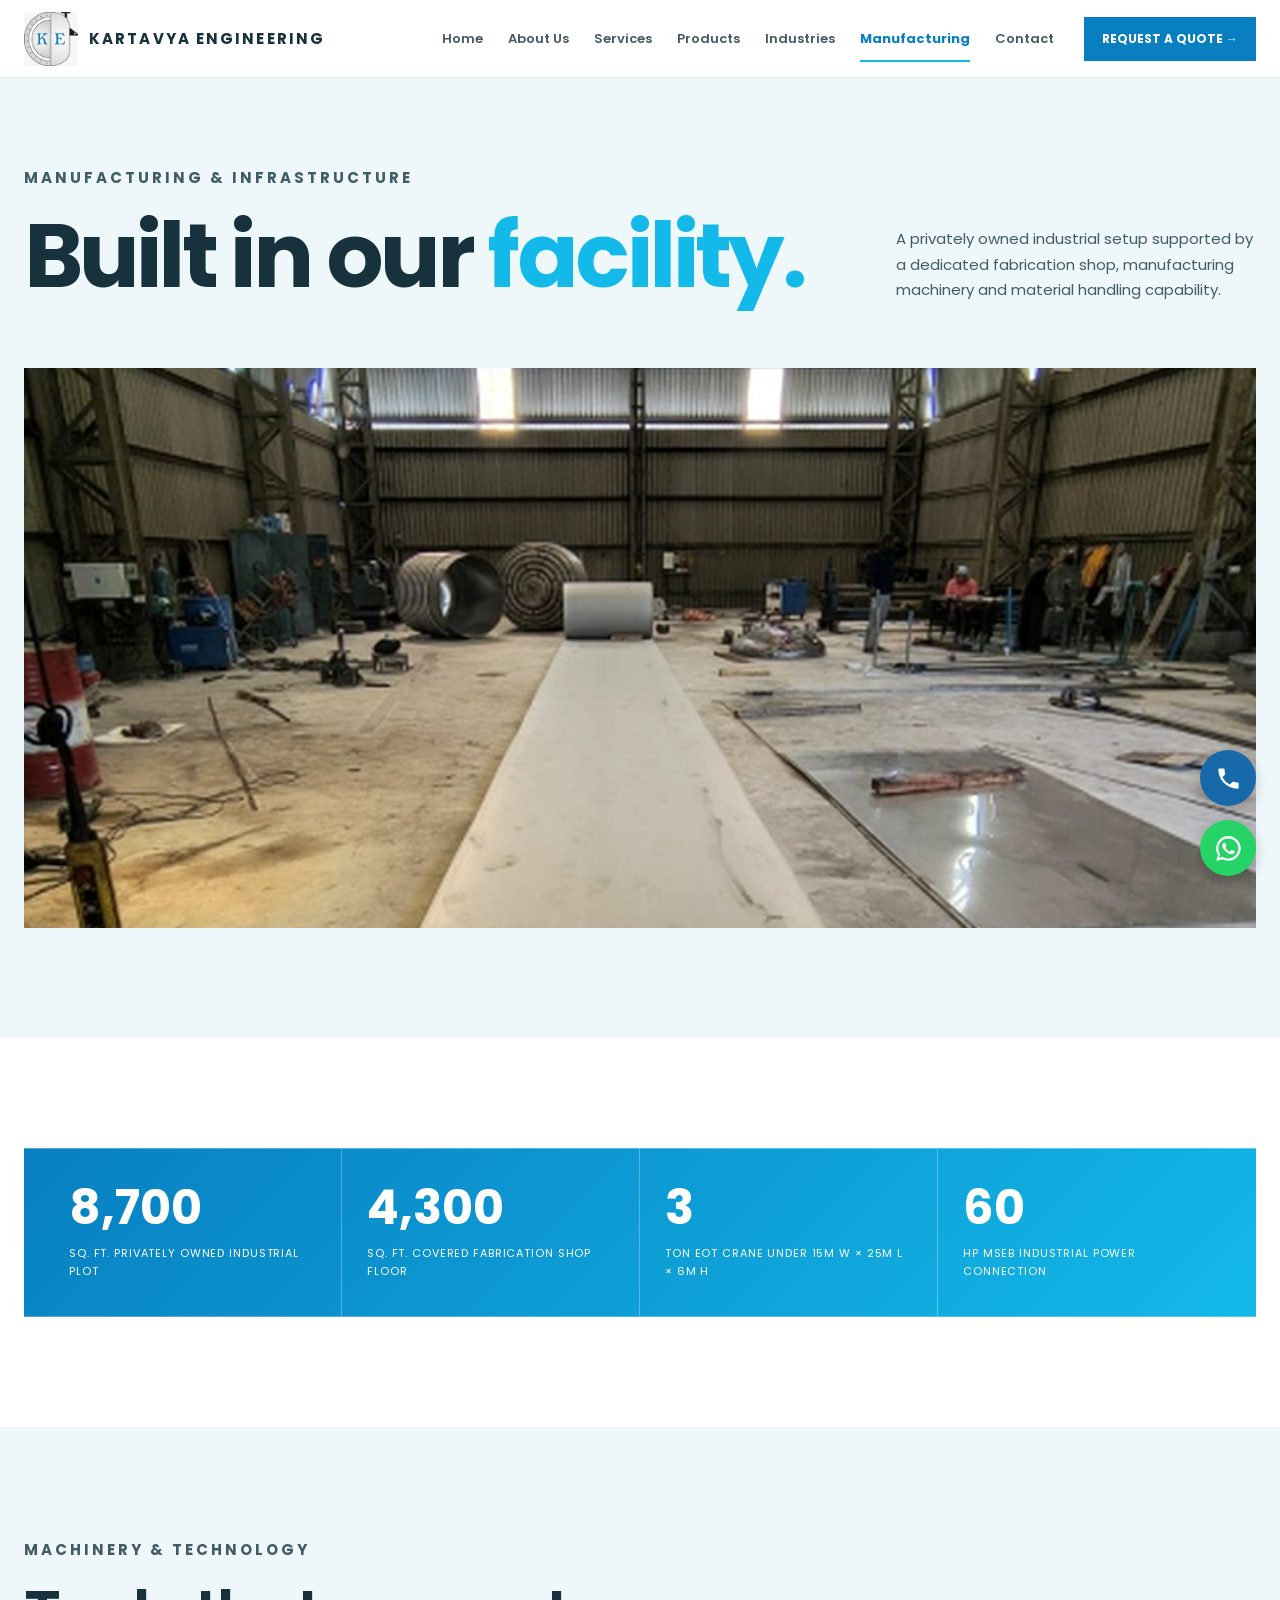
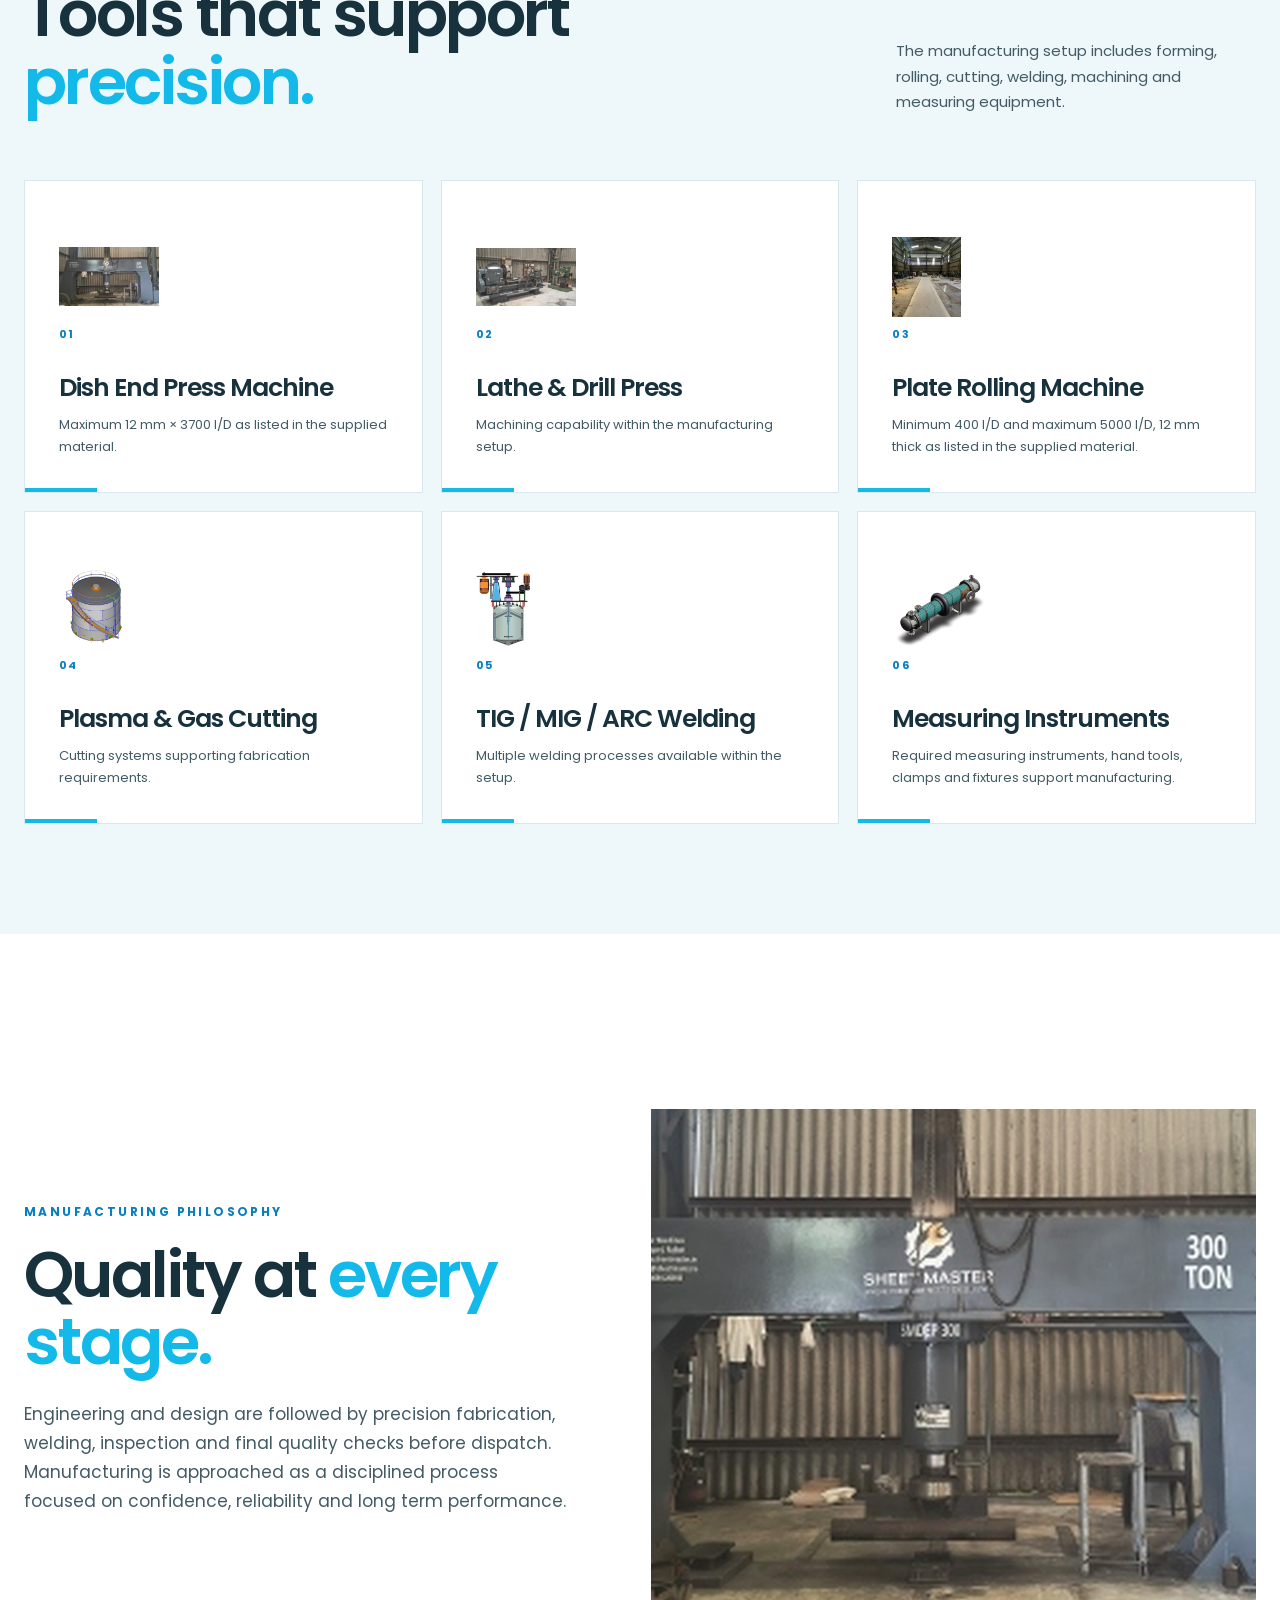
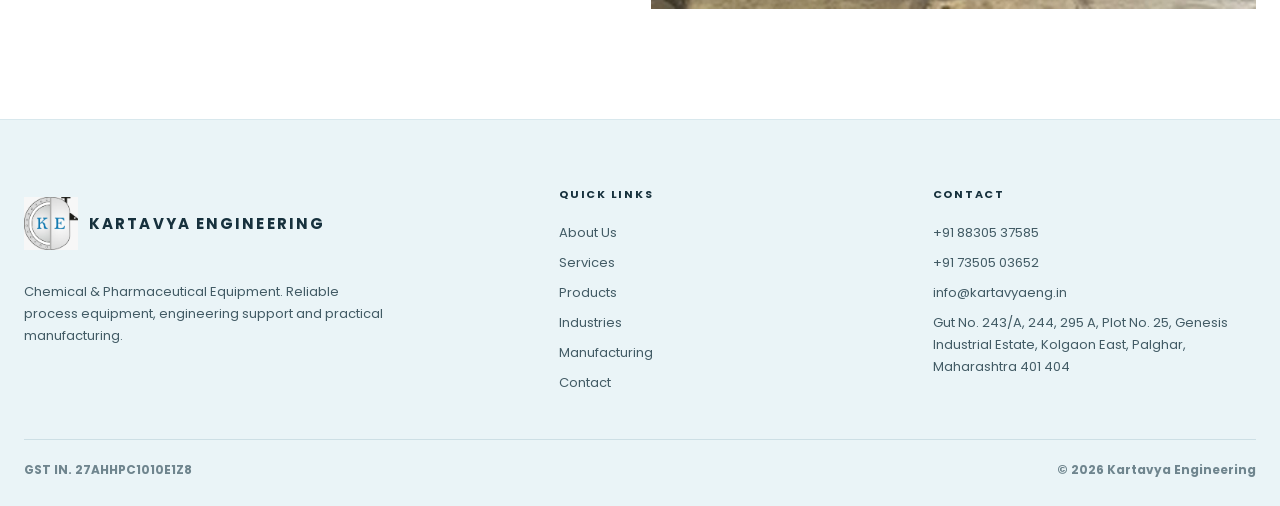
<file: manufacturing.html>
<!doctype html>
<html lang="en">

<head>
<meta charset="utf-8">
<meta name="viewport" content="width=device-width, initial-scale=1">

<meta
    name="description"
    content="Kartavya Engineering chemical and pharmaceutical process equipment and industrial fabrication."
>

<title>Manufacturing | Kartavya Engineering</title>

<link rel="stylesheet" href="css/style.css">
</head>


<body>

<!-- ================================
     HEADER
     ================================ -->

<header class="header">

    <div class="container header-inner">

        <!-- Kartavya Engineering Logo and Company Name -->
        <a
            class="brand"
            href="index.html"
            aria-label="Kartavya Engineering home"
        >
            <img
                src="images/KE_logo.jpeg"
                alt="Kartavya Engineering Logo"
                class="brand-logo"
            >

            <span class="brand-name">
                KARTAVYA ENGINEERING
            </span>
        </a>


        <!-- Main Navigation -->
        <nav
            class="nav"
            aria-label="Primary navigation"
        >
            <a href="index.html">Home</a>
            <a href="about.html">About Us</a>
            <a href="services.html">Services</a>
            <a href="products.html">Products</a>
            <a href="industries.html">Industries</a>
            <a class="active" href="manufacturing.html">Manufacturing</a>
            <a href="contact.html">Contact</a>
        </nav>


        <!-- Request a Quote Button -->
        <a
            class="header-cta"
            href="contact.html"
        >
            REQUEST A QUOTE →
        </a>


        <!-- Mobile Menu Button -->
        <button
            class="menu"
            aria-label="Open navigation"
        >
            ☰
        </button>

    </div>

</header>



<!-- ================================
     MAIN CONTENT
     ================================ -->

<main>


<!-- ================================
     MANUFACTURING INTRODUCTION
     ================================ -->

<section
    class="page-section page-section--intro light"
>

    <div class="container section-head reveal">

        <div>

            <p class="eyebrow">
                MANUFACTURING & INFRASTRUCTURE
            </p>

            <h1>
                Built in our
                <span class="accent">facility.</span>
            </h1>

        </div>


        <p>
            A privately owned industrial setup supported by a
            dedicated fabrication shop, manufacturing machinery
            and material handling capability.
        </p>

    </div>


    <!-- Manufacturing Facility Image -->

    <div class="container product-image reveal">

        <img
            src="images/factory.jpg"
            alt="Kartavya Engineering manufacturing facility"
            style="height:560px;object-fit:cover"
        >

    </div>

</section>



<!-- ================================
     FACILITY STATISTICS
     ================================ -->

<section class="page-section">

    <div
        class="container stats blue-section reveal"
        style="padding:0 20px"
    >

        <div class="stat">

            <strong>
                8,700
            </strong>

            <span>
                Sq. Ft. privately owned industrial plot
            </span>

        </div>


        <div class="stat">

            <strong>
                4,300
            </strong>

            <span>
                Sq. Ft. covered fabrication shop floor
            </span>

        </div>


        <div class="stat">

            <strong>
                3
            </strong>

            <span>
                Ton EOT crane under 15m W × 25m L × 6m H
            </span>

        </div>


        <div class="stat">

            <strong>
                60
            </strong>

            <span>
                HP MSEB industrial power connection
            </span>

        </div>

    </div>

</section>



<!-- ================================
     MACHINERY & TECHNOLOGY
     ================================ -->

<section class="page-section light">

    <div class="container section-head reveal">

        <div>

            <p class="eyebrow">
                MACHINERY & TECHNOLOGY
            </p>

            <h2>
                Tools that support
                <span class="accent">precision.</span>
            </h2>

        </div>


        <p>
            The manufacturing setup includes forming, rolling,
            cutting, welding, machining and measuring equipment.
        </p>

    </div>


    <div class="container card-grid">


        <!-- Dish End Press Machine -->

        <article class="card reveal">

            <img
                class="card-icon"
                src="images/dish-end-press.jpg"
                alt=""
            >

            <span class="card-number">
                01
            </span>

            <h3>
                Dish End Press Machine
            </h3>

            <p>
                Maximum 12 mm × 3700 I/D as listed in the
                supplied material.
            </p>

        </article>


        <!-- Lathe & Drill Press -->

        <article class="card reveal">

            <img
                class="card-icon"
                src="images/lathe-workshop.jpg"
                alt=""
            >

            <span class="card-number">
                02
            </span>

            <h3>
                Lathe & Drill Press
            </h3>

            <p>
                Machining capability within the manufacturing setup.
            </p>

        </article>


        <!-- Plate Rolling Machine -->

        <article class="card reveal">

            <img
                class="card-icon"
                src="images/factory.jpg"
                alt="Steel fabrication workshop"
            >

            <span class="card-number">
                03
            </span>

            <h3>
                Plate Rolling Machine
            </h3>

            <p>
                Minimum 400 I/D and maximum 5000 I/D,
                12 mm thick as listed in the supplied material.
            </p>

        </article>


        <!-- Plasma & Gas Cutting -->

        <article class="card reveal">

            <img
                class="card-icon"
                src="images/equipment-model.jpg"
                alt="Industrial equipment"
            >

            <span class="card-number">
                04
            </span>

            <h3>
                Plasma & Gas Cutting
            </h3>

            <p>
                Cutting systems supporting fabrication requirements.
            </p>

        </article>


        <!-- TIG MIG ARC Welding -->

        <article class="card reveal">

            <img
                class="card-icon"
                src="images/process-vessel.jpg"
                alt="Fabricated process vessel"
            >

            <span class="card-number">
                05
            </span>

            <h3>
                TIG / MIG / ARC Welding
            </h3>

            <p>
                Multiple welding processes available within the setup.
            </p>

        </article>


        <!-- Measuring Instruments -->

        <article class="card reveal">

            <img
                class="card-icon"
                src="images/heat-exchanger.jpg"
                alt="Industrial heat exchanger"
            >

            <span class="card-number">
                06
            </span>

            <h3>
                Measuring Instruments
            </h3>

            <p>
                Required measuring instruments, hand tools,
                clamps and fixtures support manufacturing.
            </p>

        </article>

    </div>

</section>



<!-- ================================
     MANUFACTURING PHILOSOPHY
     ================================ -->

<section class="page-section">

    <div class="container product-story reverse reveal">

        <div>

            <p class="eyebrow">
                MANUFACTURING PHILOSOPHY
            </p>

            <h2>
                Quality at
                <span class="accent">every stage.</span>
            </h2>


            <p class="lead lead--top-md">
                Engineering and design are followed by precision
                fabrication, welding, inspection and final quality
                checks before dispatch. Manufacturing is approached
                as a disciplined process focused on confidence,
                reliability and long term performance.
            </p>

        </div>


        <div class="product-image">

            <img
                src="images/dish-end-press.jpg"
                alt="Fabrication machinery"
            >

        </div>

    </div>

</section>


</main>



<!-- ================================
     FOOTER
     ================================ -->

<footer class="footer">

    <div class="container footer-grid">


        <!-- Company Information -->

        <div>

            <a
                class="brand"
                href="index.html"
                aria-label="Kartavya Engineering home"
            >

                <img
                    src="images/KE_logo.jpeg"
                    alt="Kartavya Engineering Logo"
                    class="brand-logo"
                >

                <span class="brand-name">
                    KARTAVYA ENGINEERING
                </span>

            </a>


            <p class="footer-summary">
                Chemical & Pharmaceutical Equipment.
                Reliable process equipment, engineering support
                and practical manufacturing.
            </p>

        </div>


        <!-- Quick Links -->

        <div>

            <h4>
                QUICK LINKS
            </h4>

            <div class="footer-links">

                <a href="about.html">
                    About Us
                </a>

                <a href="services.html">
                    Services
                </a>

                <a href="products.html">
                    Products
                </a>

                <a href="industries.html">
                    Industries
                </a>

                <a href="manufacturing.html">
                    Manufacturing
                </a>

                <a href="contact.html">
                    Contact
                </a>

            </div>

        </div>


        <!-- Contact -->

        <div>

            <h4>
                CONTACT
            </h4>

            <div class="footer-links">

                <a href="tel:+918830537585">
                    +91 88305 37585
                </a>

                <a href="tel:+917350503652">
                    +91 73505 03652
                </a>

                <a href="mailto:info@kartavyaeng.in">
                    info@kartavyaeng.in
                </a>

                <p>
                    Gut No. 243/A, 244, 295 A, Plot No. 25,
                    Genesis Industrial Estate, Kolgaon East,
                    Palghar, Maharashtra 401 404
                </p>

            </div>

        </div>

    </div>


    <!-- Footer Bottom -->

    <div class="container footer-bottom">

        <span>
            GST IN. 27AHHPC1010E1Z8
        </span>

        <span>
            © <span data-year></span>
            Kartavya Engineering
        </span>

    </div>

</footer>



<!-- JavaScript -->

<script src="js/script.js"></script>

</body>

</html>
</file>
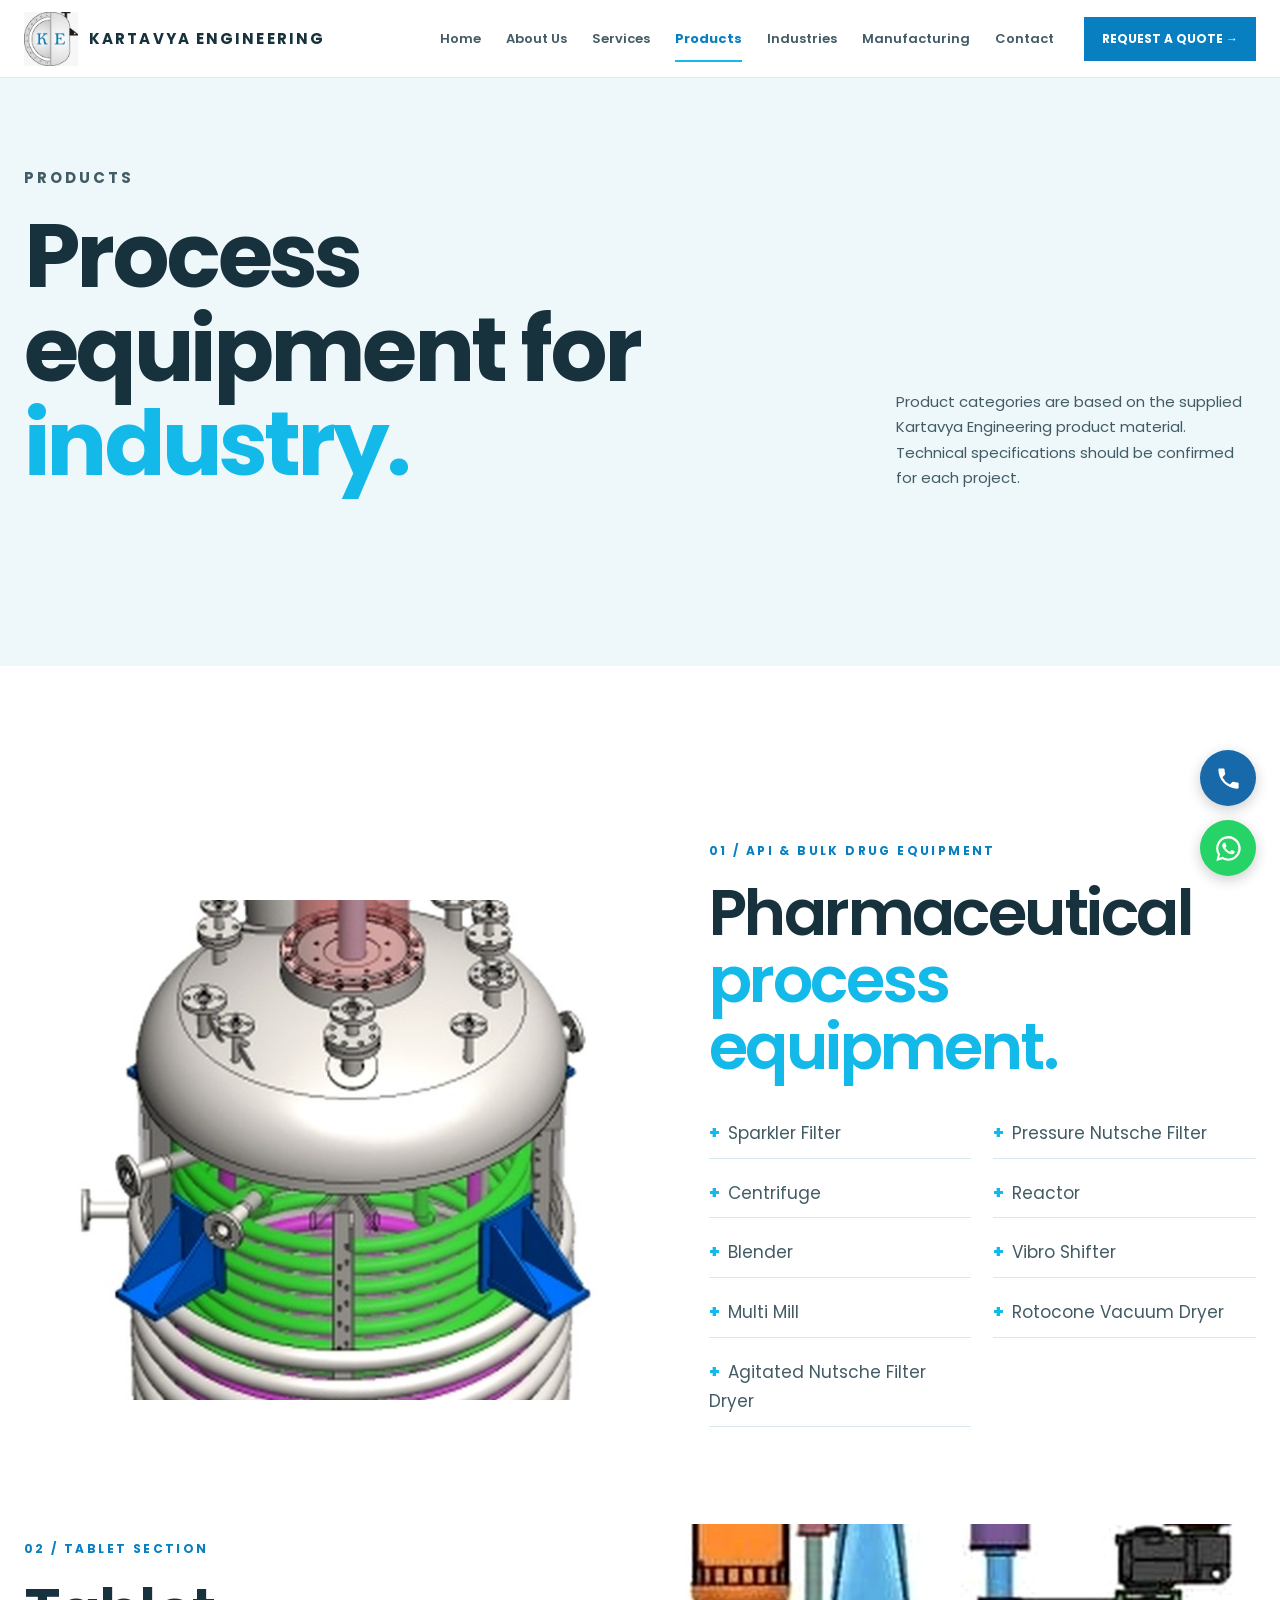
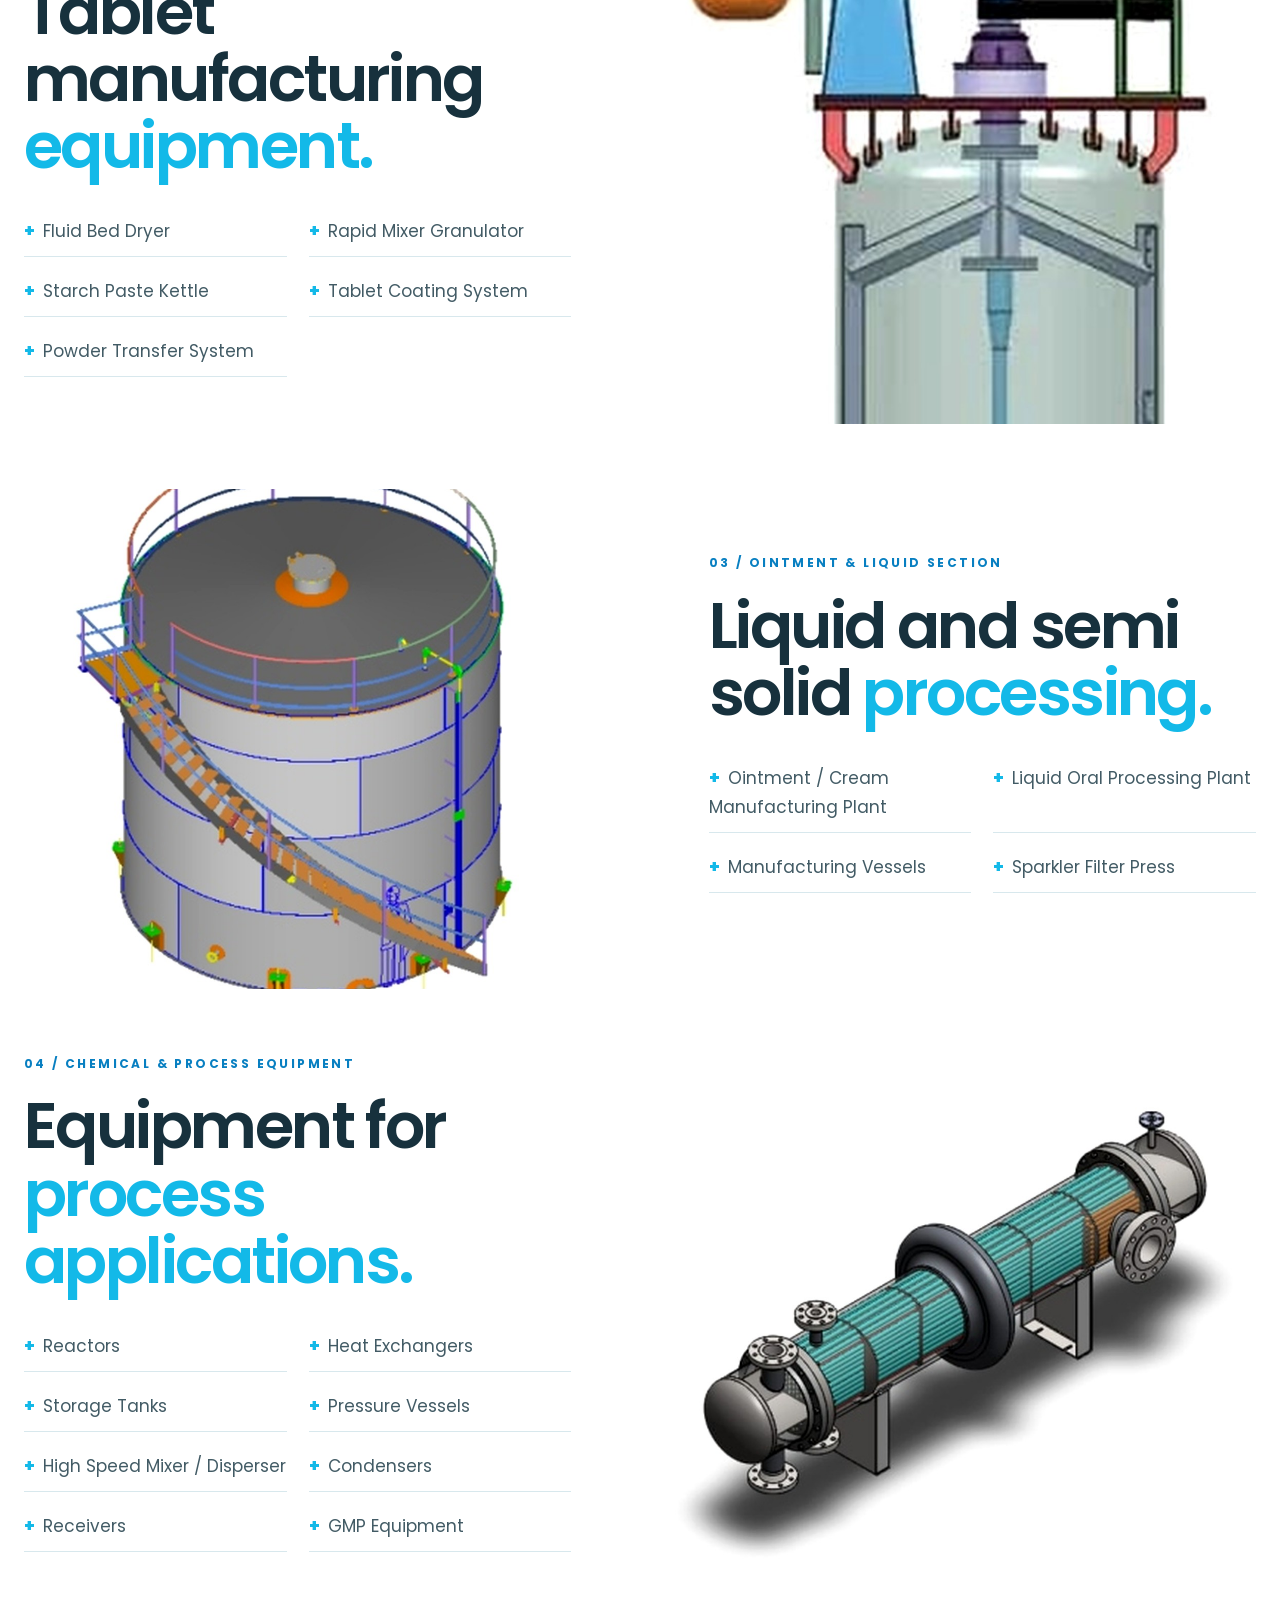
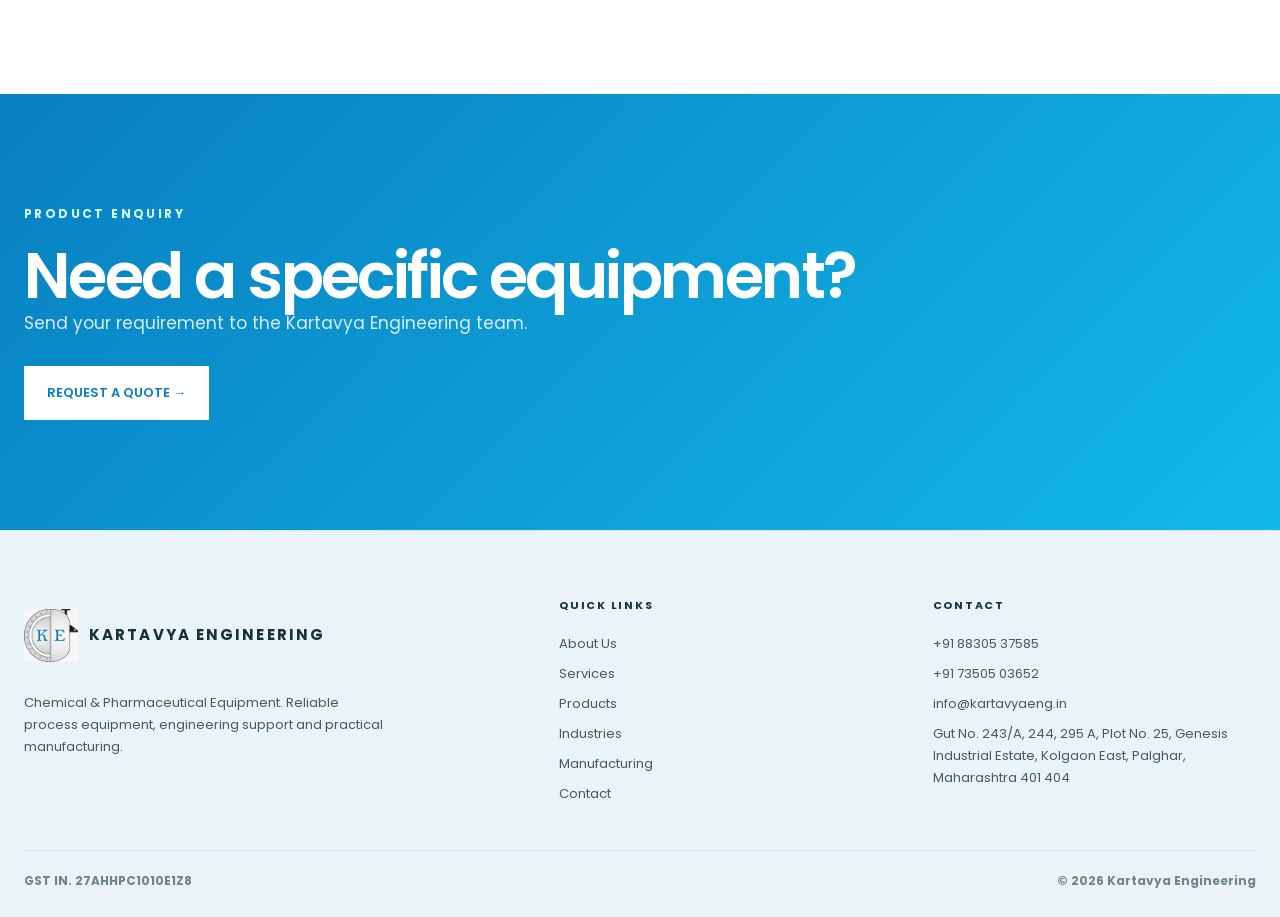
<file: products.html>
<!doctype html>
<html lang="en">
<head>
<meta charset="utf-8">
<meta name="viewport" content="width=device-width, initial-scale=1">

<meta name="description" content="Kartavya Engineering chemical and pharmaceutical process equipment and industrial fabrication.">

<title>Products | Kartavya Engineering</title>

<link rel="stylesheet" href="css/style.css">
</head>

<body>

<!-- ==================== HEADER ==================== -->
<header class="header">
  <div class="container header-inner">

    <!-- Company Logo and Name -->
    <a class="brand" href="index.html" aria-label="Kartavya Engineering home">
      <img
        src="images/KE_logo.jpeg"
        alt="Kartavya Engineering Logo"
        class="brand-logo"
      >
      <span class="brand-name">KARTAVYA ENGINEERING</span>
    </a>

    <!-- Main Navigation -->
    <nav class="nav" aria-label="Primary navigation">
      <a href="index.html">Home</a>
      <a href="about.html">About Us</a>
      <a href="services.html">Services</a>
      <a class="active" href="products.html">Products</a>
      <a href="industries.html">Industries</a>
      <a href="manufacturing.html">Manufacturing</a>
      <a href="contact.html">Contact</a>
    </nav>

    <!-- Header Call To Action -->
    <a class="header-cta" href="contact.html">
      REQUEST A QUOTE →
    </a>

    <!-- Mobile Menu Button -->
    <button class="menu" aria-label="Open navigation">
      ☰
    </button>

  </div>
</header>


<!-- ==================== MAIN CONTENT ==================== -->
<main>

  <!-- ==================== PAGE INTRO ==================== -->
  <section
    class="page-section page-section--intro light"
  >

    <div class="container section-head reveal">

      <div>
        <p class="eyebrow">PRODUCTS</p>

        <h1>
          Process equipment for
          <span class="accent">industry.</span>
        </h1>
      </div>

      <p>
        Product categories are based on the supplied Kartavya Engineering
        product material. Technical specifications should be confirmed
        for each project.
      </p>

    </div>

  </section>


  <!-- ==================== PRODUCT RANGE ==================== -->
  <section class="page-section">

    <div class="container">

      <!-- Product 01 -->
      <div class="product-story reveal">

        <div class="product-image">
          <img
            src="images/reactor.jpg"
            alt="Reactor equipment"
          >
        </div>

        <div class="product-copy">

          <p class="eyebrow">
            01 / API &amp; BULK DRUG EQUIPMENT
          </p>

          <h2>
            Pharmaceutical
            <span class="accent">process equipment.</span>
          </h2>

          <ul>
            <li>Sparkler Filter</li>
            <li>Pressure Nutsche Filter</li>
            <li>Centrifuge</li>
            <li>Reactor</li>
            <li>Blender</li>
            <li>Vibro Shifter</li>
            <li>Multi Mill</li>
            <li>Rotocone Vacuum Dryer</li>
            <li>Agitated Nutsche Filter Dryer</li>
          </ul>

        </div>

      </div>


      <!-- Product 02 -->
      <div class="product-story reverse reveal">

        <div class="product-copy">

          <p class="eyebrow">
            02 / TABLET SECTION
          </p>

          <h2>
            Tablet manufacturing
            <span class="accent">equipment.</span>
          </h2>

          <ul>
            <li>Fluid Bed Dryer</li>
            <li>Rapid Mixer Granulator</li>
            <li>Starch Paste Kettle</li>
            <li>Tablet Coating System</li>
            <li>Powder Transfer System</li>
          </ul>

        </div>

        <div class="product-image">

          <img
            src="images/process-vessel.jpg"
            alt="Process vessel"
          >

        </div>

      </div>


      <!-- Product 03 -->
      <div class="product-story reveal">

        <div class="product-image">

          <img
            src="images/equipment-model.jpg"
            alt="Process equipment model"
          >

        </div>

        <div class="product-copy">

          <p class="eyebrow">
            03 / OINTMENT &amp; LIQUID SECTION
          </p>

          <h2>
            Liquid and semi solid
            <span class="accent">processing.</span>
          </h2>

          <ul>
            <li>Ointment / Cream Manufacturing Plant</li>
            <li>Liquid Oral Processing Plant</li>
            <li>Manufacturing Vessels</li>
            <li>Sparkler Filter Press</li>
          </ul>

        </div>

      </div>


      <!-- Product 04 -->
      <div class="product-story reverse reveal">

        <div class="product-copy">

          <p class="eyebrow">
            04 / CHEMICAL &amp; PROCESS EQUIPMENT
          </p>

          <h2>
            Equipment for
            <span class="accent">process applications.</span>
          </h2>

          <ul>
            <li>Reactors</li>
            <li>Heat Exchangers</li>
            <li>Storage Tanks</li>
            <li>Pressure Vessels</li>
            <li>High Speed Mixer / Disperser</li>
            <li>Condensers</li>
            <li>Receivers</li>
            <li>GMP Equipment</li>
          </ul>

        </div>

        <div class="product-image">

          <img
            src="images/heat-exchanger.jpg"
            alt="Heat exchanger"
          >

        </div>

      </div>

    </div>

  </section>


  <!-- ==================== PRODUCT ENQUIRY ==================== -->
  <section class="page-section blue-section">

    <div class="container reveal">

      <p class="eyebrow">
        PRODUCT ENQUIRY
      </p>

      <h2>
        Need a specific
        <span>equipment?</span>
      </h2>

      <p class="lead">
        Send your requirement to the Kartavya Engineering team.
      </p>

      <a
        class="btn btn--light cta--spaced"
        href="contact.html"
      >
        REQUEST A QUOTE →
      </a>

    </div>

  </section>

</main>


<!-- ==================== FOOTER ==================== -->
<footer class="footer">

  <div class="container footer-grid">

    <!-- Footer Company Information -->
    <div>

      <!-- Same Logo Used In Header -->
      <a
        class="brand"
        href="index.html"
        aria-label="Kartavya Engineering home"
      >

        <img
          src="images/KE_logo.jpeg"
          alt="Kartavya Engineering Logo"
          class="brand-logo"
        >

        <span class="brand-name">
          KARTAVYA ENGINEERING
        </span>

      </a>

      <p class="footer-summary">
        Chemical &amp; Pharmaceutical Equipment.
        Reliable process equipment, engineering support
        and practical manufacturing.
      </p>

    </div>


    <!-- Quick Links -->
    <div>

      <h4>QUICK LINKS</h4>

      <div class="footer-links">

        <a href="about.html">About Us</a>

        <a href="services.html">Services</a>

        <a href="products.html">Products</a>

        <a href="industries.html">Industries</a>

        <a href="manufacturing.html">Manufacturing</a>

        <a href="contact.html">Contact</a>

      </div>

    </div>


    <!-- Contact Information -->
    <div>

      <h4>CONTACT</h4>

      <div class="footer-links">

        <a href="tel:+918830537585">
          +91 88305 37585
        </a>

        <a href="tel:+917350503652">
          +91 73505 03652
        </a>

        <a href="mailto:info@kartavyaeng.in">
                    info@kartavyaeng.in
                </a>

        <p>
          Gut No. 243/A, 244, 295 A, Plot No. 25,
          Genesis Industrial Estate, Kolgaon East,
          Palghar, Maharashtra 401 404
        </p>

      </div>

    </div>

  </div>


  <!-- Footer Bottom -->
  <div class="container footer-bottom">

    <span>
      GST IN. 27AHHPC1010E1Z8
    </span>

    <span>
      © <span data-year></span>
      Kartavya Engineering
    </span>

  </div>

</footer>


<!-- ==================== JAVASCRIPT ==================== -->
<script src="js/script.js"></script>

</body>
</html>
</file>
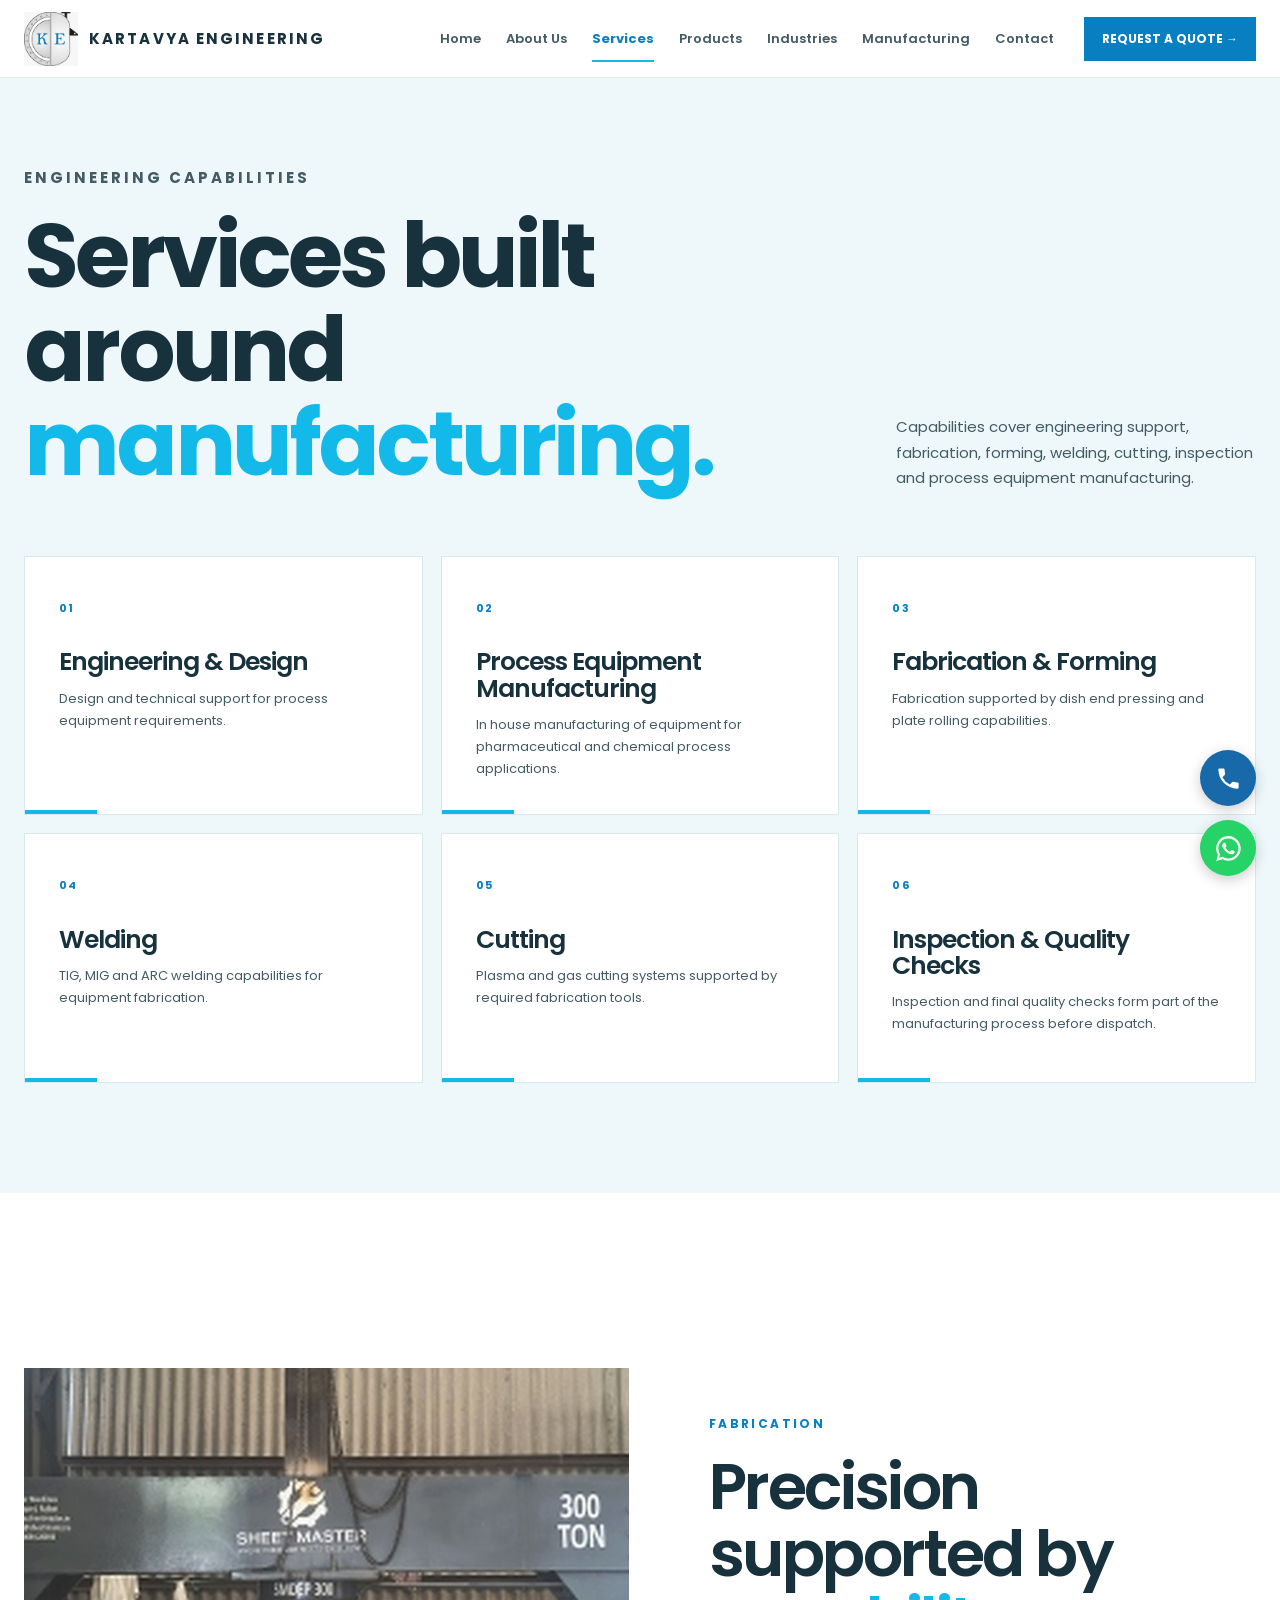
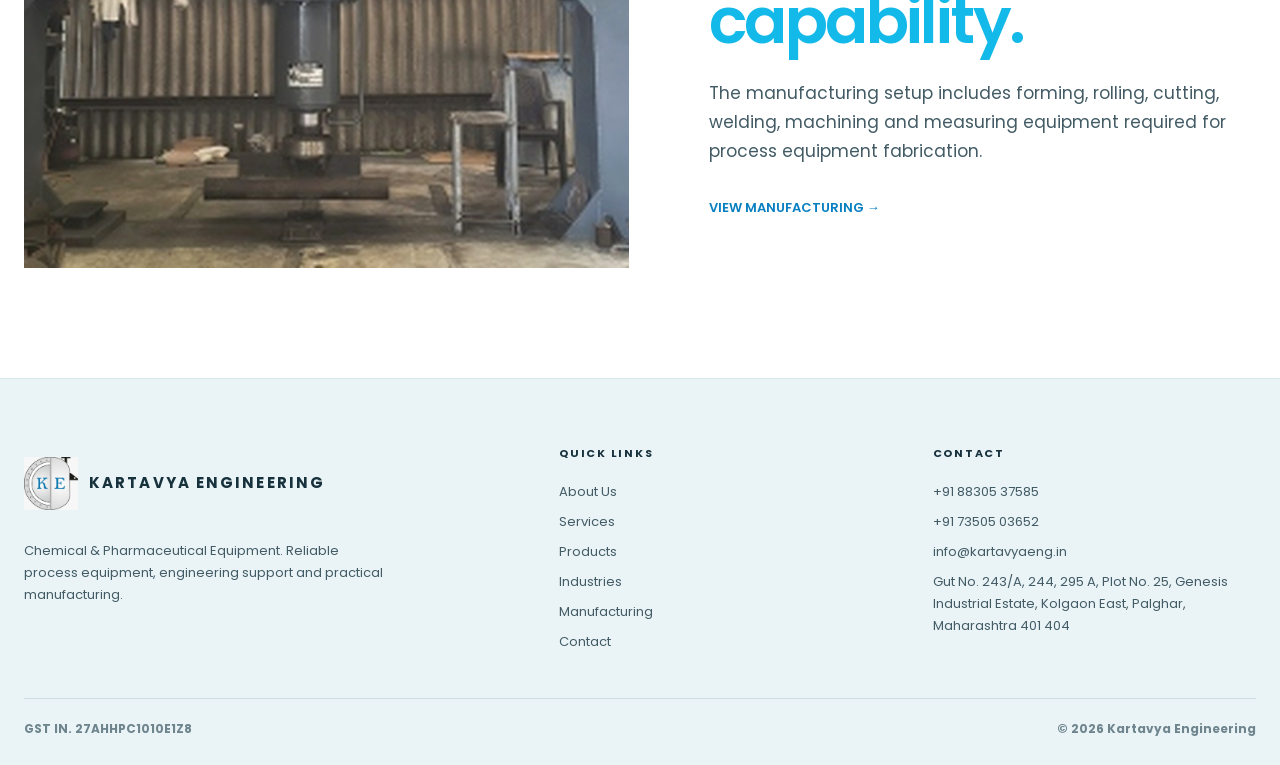
<file: services.html>
<!doctype html>
<html lang="en">

<head>
<meta charset="utf-8">
<meta name="viewport" content="width=device-width, initial-scale=1">

<meta
  name="description"
  content="Kartavya Engineering chemical and pharmaceutical process equipment and industrial fabrication."
>

<title>Services | Kartavya Engineering</title>

<link rel="stylesheet" href="css/style.css">
</head>

<body>

<!-- ==================== HEADER ==================== -->
<header class="header">

  <div class="container header-inner">

    <!-- Company Logo and Name -->
    <a
      class="brand"
      href="index.html"
      aria-label="Kartavya Engineering home"
    >
      <img
        src="images/KE_logo.jpeg"
        alt="Kartavya Engineering Logo"
        class="brand-logo"
      >

      <span class="brand-name">
        KARTAVYA ENGINEERING
      </span>
    </a>


    <!-- Main Navigation -->
    <nav class="nav" aria-label="Primary navigation">

      <a href="index.html">Home</a>

      <a href="about.html">About Us</a>

      <a class="active" href="services.html">Services</a>

      <a href="products.html">Products</a>

      <a href="industries.html">Industries</a>

      <a href="manufacturing.html">Manufacturing</a>

      <a href="contact.html">Contact</a>

    </nav>


    <!-- Header Call To Action -->
    <a
      class="header-cta"
      href="contact.html"
    >
      REQUEST A QUOTE →
    </a>


    <!-- Mobile Menu Button -->
    <button
      class="menu"
      aria-label="Open navigation"
    >
      ☰
    </button>

  </div>

</header>


<!-- ==================== MAIN CONTENT ==================== -->
<main>


  <!-- ==================== SERVICES INTRO ==================== -->
  <section
    class="page-section page-section--intro light"
  >

    <div class="container section-head reveal">

      <div>

        <p class="eyebrow">
          ENGINEERING CAPABILITIES
        </p>

        <h1>
          Services built around
          <span class="accent">manufacturing.</span>
        </h1>

      </div>

      <p>
        Capabilities cover engineering support, fabrication, forming,
        welding, cutting, inspection and process equipment manufacturing.
      </p>

    </div>


    <!-- ==================== SERVICE CARDS ==================== -->
    <div class="container card-grid">


      <!-- Service 01 -->
      <article class="card reveal">

        <span class="card-number">
          01
        </span>

        <h3>
          Engineering &amp; Design
        </h3>

        <p>
          Design and technical support for process equipment requirements.
        </p>

      </article>


      <!-- Service 02 -->
      <article class="card reveal">

        <span class="card-number">
          02
        </span>

        <h3>
          Process Equipment Manufacturing
        </h3>

        <p>
          In house manufacturing of equipment for pharmaceutical and
          chemical process applications.
        </p>

      </article>


      <!-- Service 03 -->
      <article class="card reveal">

        <span class="card-number">
          03
        </span>

        <h3>
          Fabrication &amp; Forming
        </h3>

        <p>
          Fabrication supported by dish end pressing and plate rolling
          capabilities.
        </p>

      </article>


      <!-- Service 04 -->
      <article class="card reveal">

        <span class="card-number">
          04
        </span>

        <h3>
          Welding
        </h3>

        <p>
          TIG, MIG and ARC welding capabilities for equipment fabrication.
        </p>

      </article>


      <!-- Service 05 -->
      <article class="card reveal">

        <span class="card-number">
          05
        </span>

        <h3>
          Cutting
        </h3>

        <p>
          Plasma and gas cutting systems supported by required fabrication
          tools.
        </p>

      </article>


      <!-- Service 06 -->
      <article class="card reveal">

        <span class="card-number">
          06
        </span>

        <h3>
          Inspection &amp; Quality Checks
        </h3>

        <p>
          Inspection and final quality checks form part of the manufacturing
          process before dispatch.
        </p>

      </article>

    </div>

  </section>


  <!-- ==================== FABRICATION SECTION ==================== -->
  <section class="page-section">

    <div class="container product-story reveal">


      <!-- Fabrication Image -->
      <div class="product-image">

        <img
          src="images/dish-end-press.jpg"
          alt="Dish end press machine"
        >

      </div>


      <!-- Fabrication Content -->
      <div>

        <p class="eyebrow">
          FABRICATION
        </p>

        <h2>
          Precision supported by
          <span class="accent">capability.</span>
        </h2>

        <p class="lead lead--spaced">
          The manufacturing setup includes forming, rolling, cutting,
          welding, machining and measuring equipment required for process
          equipment fabrication.
        </p>

        <a
          class="text-link"
          href="manufacturing.html"
        >
          VIEW MANUFACTURING →
        </a>

      </div>

    </div>

  </section>

</main>


<!-- ==================== FOOTER ==================== -->
<footer class="footer">

  <div class="container footer-grid">


    <!-- Footer Company Information -->
    <div>

      <!-- Company Logo and Name -->
      <a
        class="brand"
        href="index.html"
        aria-label="Kartavya Engineering home"
      >

        <img
          src="images/KE_logo.jpeg"
          alt="Kartavya Engineering Logo"
          class="brand-logo"
        >

        <span class="brand-name">
          KARTAVYA ENGINEERING
        </span>

      </a>


      <p class="footer-summary">
        Chemical &amp; Pharmaceutical Equipment.
        Reliable process equipment, engineering support and practical
        manufacturing.
      </p>

    </div>


    <!-- Quick Links -->
    <div>

      <h4>
        QUICK LINKS
      </h4>

      <div class="footer-links">

        <a href="about.html">
          About Us
        </a>

        <a href="services.html">
          Services
        </a>

        <a href="products.html">
          Products
        </a>

        <a href="industries.html">
          Industries
        </a>

        <a href="manufacturing.html">
          Manufacturing
        </a>

        <a href="contact.html">
          Contact
        </a>

      </div>

    </div>


    <!-- Contact Information -->
    <div>

      <h4>
        CONTACT
      </h4>

      <div class="footer-links">

        <a href="tel:+918830537585">
          +91 88305 37585
        </a>

        <a href="tel:+917350503652">
          +91 73505 03652
        </a>

       <a href="mailto:info@kartavyaeng.in">
                    info@kartavyaeng.in
                </a>

        <p>
          Gut No. 243/A, 244, 295 A, Plot No. 25,
          Genesis Industrial Estate, Kolgaon East,
          Palghar, Maharashtra 401 404
        </p>

      </div>

    </div>

  </div>


  <!-- Footer Bottom -->
  <div class="container footer-bottom">

    <span>
      GST IN. 27AHHPC1010E1Z8
    </span>

    <span>
      © <span data-year></span>
      Kartavya Engineering
    </span>

  </div>

</footer>


<!-- ==================== JAVASCRIPT ==================== -->
<script src="js/script.js"></script>

</body>

</html>
</file>
<file: css/style.css>
@import url('https://fonts.googleapis.com/css2?family=Poppins:wght@400;500;600;700;800&display=swap');

:root{
  --blue:#087fc1;
  --cyan:#13b9e8;
  --navy:#17313d;
  --text:#425b65;
  --muted:#6f858e;
  --line:#d8e8ed;
  --pale:#eef8fb;
  --soft:#f7fbfc;
  --white:#ffffff;
  --shadow:0 24px 70px rgba(8,127,193,.10);
  --max:1240px;
  --header-height:78px;
  --section-space:110px;
  --section-space-mobile:75px;
  --page-intro-offset:165px;
}

*{
  box-sizing:border-box;
  margin:0;
  padding:0;
}

html{
  scroll-behavior:auto;
}

body{
  font-family:Poppins,sans-serif;
  font-size: 18px;
  color:var(--navy);
  background:var(--white);
  line-height:1.7;
  overflow-x:hidden;
}

img{
  display:block;
  width:100%;
  height:auto;
}

a{
  text-decoration:none;
  color:inherit;
}

button,
input,
textarea,
select{
  font:inherit;
}

.container{
  width:min(calc(100% - 48px),var(--max));
  margin:auto;
}

.page-section{
  padding:var(--section-space) 0;
}

.page-section--intro{
  padding-top:var(--page-intro-offset);
}

.eyebrow{
  font-size:12px;
  font-weight:700;
  letter-spacing:.2em;
  color:var(--blue);
  text-transform:uppercase;
  margin-bottom:18px;
}

h1,
h2,
h3{
  line-height:1.05;
  letter-spacing:-.04em;
}

h1{
  font-size:clamp(50px,7vw,100px);
  font-weight:700;
}

h2{
  font-size:clamp(42px,5vw,72px);
  font-weight:600;
}

h3{
  font-size:clamp(25px,3vw,42px);
  font-weight:600;
}

.lead{
  font-size:17px;
  color:var(--text);
  max-width:680px;
}

.accent{
  color:var(--cyan);
}

.btn{
  display:inline-flex;
  align-items:center;
  gap:12px;
  padding:15px 22px;
  border:1px solid transparent;
  font-weight:600;
  font-size:13px;
  transition:.25s ease;
}

.btn-primary{
  background:var(--blue);
  color:#fff;
}

.btn-primary:hover{
  background:var(--cyan);
  transform:translateY(-2px);
}

.btn-outline{
  border-color:var(--blue);
  color:var(--blue);
}

.btn-outline:hover{
  background:var(--pale);
  transform:translateY(-2px);
}

.btn--light{
  background:var(--white);
  color:var(--blue);
}

.btn--light-outline{
  border-color:var(--white);
  color:var(--white);
}

.text-link{
  color:var(--blue);
  font-weight:600;
  font-size:13px;
  display:inline-flex;
  gap:10px;
  align-items:center;
}

.text-link:hover{
  gap:14px;
}

.grid-bg{
  background-image:
    linear-gradient(rgba(8,127,193,.055) 1px,transparent 1px),
    linear-gradient(90deg,rgba(8,127,193,.055) 1px,transparent 1px);
  background-size:42px 42px;
}

.actions--spaced{
  margin-top:30px;
}

.cta--spaced{
  margin-top:28px;
}

.lead--top-sm{
  margin-top:20px;
}

.lead--top-md{
  margin-top:25px;
}

.lead--spaced{
  margin:25px 0;
}

.footer-summary{
  margin-top:18px;
  max-width:360px;
}


/* ============================= */
/* HEADER */
/* ============================= */

.header{
  position:fixed;
  top:0;
  left:0;
  right:0;
  z-index:1000;
  height:var(--header-height);
  background:rgba(255,255,255,.96);
  backdrop-filter:blur(16px);
  -webkit-backdrop-filter:blur(16px);
  border-bottom:1px solid rgba(216,232,237,.8);
}

.header-inner{
  height:var(--header-height);
  min-height:var(--header-height);
  display:flex;
  align-items:center;
  gap:30px;
}


/* Logo and company name */

.brand{
  display:flex;
  align-items:center;
  gap:11px;
  margin-right:auto;
  flex-shrink:0;
  height:var(--header-height);
}

.brand-logo{
  width:54px;
  height:54px;
  object-fit:contain;
  flex-shrink:0;
}

.brand-name{
  font-size:15px;
  font-weight:700;
  letter-spacing:.14em;
  white-space:nowrap;
  color:var(--navy);
}


/* Navigation (Fixed Bouncing Issue) */

.nav{
  display:flex;
  gap:25px;
  align-items:center;
  height:var(--header-height);
}

.nav a{
  font-size:13px;
  font-weight:600;
  color:var(--text);
  position:relative;
  white-space:nowrap;
  padding:4px 0;
  display:inline-block;
}

.nav a.active{
  color:var(--blue);
  font-weight:700;
}

.nav a:after{
  content:"";
  position:absolute;
  left:0;
  bottom:-8px;
  width:100%;
  height:2px;
  background:var(--cyan);
  transform:scaleX(0);
  transform-origin:left;
  transition:transform .2s ease;
}

.nav a:hover:after,
.nav a.active:after,
.nav a:focus:after{
  transform:scaleX(1);
}


/* Header CTA */

.header-cta{
  padding:12px 18px;
  background:var(--blue);
  color:#fff;
  font-size:12px;
  font-weight:700;
  white-space:nowrap;
}


/* Mobile menu */

.menu{
  display:none;
  border:0;
  background:none;
  color:var(--navy);
  font-size:26px;
  cursor:pointer;
}


/* ============================= */
/* HERO */
/* ============================= */

.hero{
  min-height:760px;
  padding-top:var(--header-height);
  position:relative;
  overflow:hidden;
  background:var(--soft);
}

.hero:before{
  content:"";
  position:absolute;
  inset:0;
  background:
    linear-gradient(
      90deg,
      rgba(247,251,252,.98) 0%,
      rgba(247,251,252,.92) 46%,
      rgba(247,251,252,.3) 72%,
      rgba(247,251,252,.65) 100%
    );
}

.hero-inner{
  min-height:682px;
  display:grid;
  grid-template-columns:1fr 1fr;
  align-items:center;
  gap:50px;
  position:relative;
  z-index:1;
}

.hero-copy h1{
  max-width:760px;
}

.hero-copy p{
  margin:28px 0;
  max-width:650px;
}

.hero-actions{
  display:flex;
  gap:12px;
  flex-wrap:wrap;
}

.hero-meta{
  display:flex;
  gap:28px;
  margin-top:42px;
  flex-wrap:wrap;
}

.hero-meta span{
  font-size:11px;
  font-weight:700;
  letter-spacing:.14em;
  color:var(--muted);
}

.hero-visual{
  position:relative;
}

.hero-image{
  height:580px;
  object-fit:cover;
  box-shadow:var(--shadow);
}

.visual-label{
  position:absolute;
  left:-20px;
  bottom:28px;
  background:#fff;
  padding:18px 22px;
  border-left:4px solid var(--cyan);
  box-shadow:var(--shadow);
}

.visual-label small{
  display:block;
  color:var(--muted);
  font-size:9px;
  letter-spacing:.15em;
}

.visual-label strong{
  display:block;
  font-size:15px;
}

.technical{
  position:absolute;
  right:-12px;
  top:24px;
  writing-mode:vertical-rl;
  font-size:9px;
  letter-spacing:.18em;
  color:var(--blue);
  font-weight:700;
}

.hero-number{
  position:absolute;
  right:-10px;
  bottom:-40px;
  font-size:130px;
  font-weight:800;
  color:rgba(8,127,193,.08);
  line-height:1;
}


/* ============================= */
/* SECTIONS */
/* ============================= */

.section-head{
  display:grid;
  grid-template-columns:1fr 360px;
  gap:60px;
  align-items:end;
  margin-bottom:65px;
}

.section-head p{
  color:var(--text);
  font-size:15px;
}

.light{
  background:var(--pale);
}

.blue-section{
  background:linear-gradient(135deg,#087fc1,#13b9e8);
  color:#fff;
}

.blue-section .eyebrow{
  color:#d8fbff;
}

.blue-section .lead,
.blue-section p{
  color:rgba(255,255,255,.84);
}

.blue-section .accent{
  color:#fff;
}


/* ============================= */
/* STATS */
/* ============================= */

.stats{
  display:grid;
  grid-template-columns:repeat(4,1fr);
  border-top:1px solid rgba(255,255,255,.3);
  border-bottom:1px solid rgba(255,255,255,.3);
}

.stats--inset{
  padding:0 20px;
}

.stat{
  padding:35px 25px;
  border-right:1px solid rgba(255,255,255,.3);
}

.stat:last-child{
  border-right:0;
}

.stat strong{
  display:block;
  font-size:48px;
  line-height:1;
  font-weight:700;
}

.stat span{
  display:block;
  margin-top:12px;
  font-size:11px;
  text-transform:uppercase;
  letter-spacing:.08em;
}


/* ============================= */
/* CARDS */
/* ============================= */

.card-grid{
  display:grid;
  grid-template-columns:repeat(3,1fr);
  gap:18px;
}

.card{
  background:#fff;
  border:1px solid var(--line);
  padding:34px;
  min-height:250px;
  position:relative;
  overflow:hidden;
  transition:.3s ease;
}

.card:hover{
  transform:translateY(-5px);
  box-shadow:var(--shadow);
}

.card:after{
  content:"";
  position:absolute;
  left:0;
  bottom:0;
  width:72px;
  height:4px;
  background:var(--cyan);
}

.card-number{
  font-size:11px;
  color:var(--blue);
  font-weight:700;
  letter-spacing:.12em;
}

.card h3{
  font-size:25px;
  margin:28px 0 12px;
}

.card p{
  font-size:13px;
  color:var(--text);
}

.card-icon{
  height:80px;
  width:100px;
  object-fit:contain;
  object-position:left center;
  margin-top:22px;
}


/* ============================= */
/* PRODUCT STORY */
/* ============================= */

.product-story{
  display:grid;
  grid-template-columns:1.05fr .95fr;
  gap:80px;
  align-items:center;
  margin-top:65px;
}

.product-story.reverse{
  grid-template-columns:.95fr 1.05fr;
}

.product-story.reverse .product-image{
  order:2;
}

.product-image{
  position:relative;
}

.product-image img{
  height:500px;
  object-fit:cover;
}

.product-copy ul{
  display:grid;
  grid-template-columns:1fr 1fr;
  gap:10px 22px;
  margin:28px 0 32px;
  list-style:none;
}

.product-copy li{
  font-size:17px;
  padding:10px 0;
  border-bottom:1px solid var(--line);
  color:var(--text);
}

.product-copy li:before{
  content:"+";
  color:var(--cyan);
  font-weight:800;
  margin-right:8px;
}


/* ============================= */
/* CAPABILITY */
/* ============================= */

.capability{
  display:grid;
  grid-template-columns:.8fr 1.2fr;
  gap:80px;
  align-items:start;
}

.cap-list{
  border-top:1px solid var(--line);
}

.cap-item{
  display:grid;
  grid-template-columns:70px 1fr;
  gap:20px;
  padding:22px 0;
  border-bottom:1px solid var(--line);
}

.cap-item span{
  color:var(--blue);
  font-size:11px;
  font-weight:700;
}

.cap-item strong{
  font-size:16px;
}

.cap-item p{
  font-size:12px;
  color:var(--text);
  margin-top:4px;
}


/* ============================= */
/* INDUSTRIES */
/* ============================= */

.industry-grid{
  display:grid;
  grid-template-columns:repeat(3,1fr);
  border-top:1px solid var(--line);
}

.industry{
  padding:25px 18px;
  border-bottom:1px solid var(--line);
  border-right:1px solid var(--line);
  font-weight:600;
  font-size:16px;
}

.industry span{
  display:block;
  color:var(--cyan);
  font-size:13px;
  letter-spacing:.12em;
  margin-bottom:10px;
}


/* ============================= */
/* IMAGE BAND */
/* ============================= */

.image-band{
  position:relative;
  min-height:600px;
  display:flex;
  align-items:flex-end;
  overflow:hidden;
}

.image-band img{
  position:absolute;
  inset:0;
  width:100%;
  height:100%;
  object-fit:cover;
}

.image-band:after{
  content:"";
  position:absolute;
  inset:0;
  background:linear-gradient(
    90deg,
    rgba(23,49,61,.82),
    rgba(23,49,61,.2)
  );
}

.image-band-content{
  position:relative;
  z-index:1;
  color:#fff;
  padding:90px 0;
  max-width:750px;
}

.image-band-content .eyebrow{
  color:#bff6ff;
}

.image-band-content p{
  color:rgba(255,255,255,.85);
  margin:24px 0;
}


/* ============================= */
/* CONTACT */
/* ============================= */

.contact-grid{
  display:grid;
  grid-template-columns:1fr 1fr;
  gap:70px;
}

.contact-list{
  margin-top:35px;
  display:grid;
  gap:18px;
}

.contact-item small{
  display:block;
  color:var(--muted);
  font-size:11px;
  font-weight: bold;
  letter-spacing:.16em;
}

.contact-item a,
.contact-item strong{
  font-size:17px;
}

.form{
  display:grid;
  gap:14px;
}

.form-row{
  display:grid;
  grid-template-columns:1fr 1fr;
  gap:14px;
}

input,
textarea,
select{
  width:100%;
  padding:15px 16px;
  border:1px solid var(--line);
  background:#fff;
  color:var(--navy);
  outline:none;
}

input:focus,
textarea:focus,
select:focus{
  border-color:var(--cyan);
}

textarea{
  min-height:150px;
  resize:vertical;
}

.form-message{
  display:none;
  padding:14px;
  background:var(--pale);
  color:var(--blue);
  font-size:12px;
}


/* ============================= */
/* FOOTER */
/* ============================= */

.footer{
  background:#eaf4f7;
  padding:65px 0 25px;
  border-top:1px solid var(--line);
}

.footer-grid{
  display:grid;
  grid-template-columns:1.2fr .8fr .8fr;
  gap:50px;
}

.footer h4{
  font-size:11px;
  letter-spacing:.16em;
  margin-bottom:18px;
}

.footer p,
.footer a{
  font-size:13px;
  color:var(--text);
}

.footer-links{
  display:grid;
  gap:8px;
}

.footer-bottom{
  margin-top:45px;
  padding-top:20px;
  border-top:1px solid #cddfe5;
  display:flex;
  justify-content:space-between;
  gap:20px;
  font-size:12px;
  font-weight: bold;
  color:var(--muted);
}


/* ============================= */
/* REVEAL ANIMATION */
/* ============================= */

/*
   IMPORTANT:
   The header and navigation must never use
   .reveal. Only page content should animate.
*/

.reveal{
  opacity:0;
  transform:translateY(24px);
  transition:
    opacity .7s ease,
    transform .7s ease;
}

.reveal.visible{
  opacity:1;
  transform:none;
}


/* ============================= */
/* MOBILE */
/* ============================= */

@media(max-width:1050px){

  .nav{
    display:none;
  }

  .header-cta{
    display:none;
  }

  .menu{
    display:block;
  }

  .header.open .nav{
    display:flex;
    position:absolute;
    top:var(--header-height);
    left:0;
    right:0;
    height:auto;
    background:#fff;
    flex-direction:column;
    align-items:flex-start;
    padding:25px;
    border-bottom:1px solid var(--line);
  }

  .hero-inner{
    grid-template-columns:1fr;
    padding:80px 0;
  }

  .hero{
    min-height:auto;
  }

  .hero-visual{
    max-width:720px;
  }

  .section-head{
    grid-template-columns:1fr;
  }

  .card-grid,
  .industry-grid{
    grid-template-columns:1fr 1fr;
  }

  .product-story,
  .product-story.reverse,
  .capability,
  .contact-grid{
    grid-template-columns:1fr;
    gap:45px;
  }

  .product-story.reverse .product-image{
    order:0;
  }

  .stats{
    grid-template-columns:1fr 1fr;
  }

  .stat:nth-child(2){
    border-right:0;
  }

  .stat{
    border-bottom:1px solid rgba(255,255,255,.3);
  }
}


@media(max-width:650px){

  .container{
    width:min(calc(100% - 30px),var(--max));
  }

  .page-section{
    padding:var(--section-space-mobile) 0;
  }

  .page-section--intro{
    padding-top:var(--page-intro-offset);
  }

  h1{
    font-size:50px;
  }

  .hero-copy p{
    font-size:14px;
  }

  .hero-image{
    height:390px;
  }

  .visual-label{
    left:10px;
    bottom:15px;
  }

  .hero-meta{
    gap:12px;
    display:grid;
  }

  .stats,
  .card-grid,
  .industry-grid{
    grid-template-columns:1fr;
  }

  .stat{
    border-right:0!important;
  }

  .form-row{
    grid-template-columns:1fr;
  }

  .product-image img{
    height:350px;
  }

  .image-band{
    min-height:500px;
  }

  .footer-grid{
    grid-template-columns:1fr;
  }

  .footer-bottom{
    flex-direction:column;
  }

  .brand-logo{
    width:48px;
    height:48px;
  }

  .brand-name{
    font-size:13px;
    letter-spacing:.1em;
  }
}
/* Floating WhatsApp contact button, shared by every page. */
.whatsapp-float{
  position:fixed;
  right:24px;
  bottom:24px;
  z-index:1100;
  display:grid;
  width:56px;
  height:56px;
  place-items:center;
  border-radius:50%;
  background:#25D366;
  color:#fff;
  box-shadow:0 4px 14px rgba(0,0,0,.2);
  transition:transform .18s ease, box-shadow .18s ease;
}

/* Call button sits directly above the shared WhatsApp button. */
.call-float{
  position:fixed;
  right:24px;
  bottom:94px;
  z-index:1100;
  display:grid;
  width:56px;
  height:56px;
  place-items:center;
  border-radius:50%;
  background:#1769aa;
  color:#fff;
  box-shadow:0 4px 14px rgba(0,0,0,.2);
  transition:transform .18s ease, box-shadow .18s ease;
}

.back-to-top-float{
  position:fixed;
  right:24px;
  bottom:164px;
  z-index:1100;
  display:grid;
  width:56px;
  height:56px;
  place-items:center;
  border:0;
  border-radius:50%;
  background:#17313d;
  color:#fff;
  box-shadow:0 4px 14px rgba(0,0,0,.2);
  cursor:pointer;
  opacity:0;
  visibility:hidden;
  pointer-events:none;
  transform:translateY(8px);
  transition:opacity .18s ease, transform .18s ease, box-shadow .18s ease, visibility .18s ease;
}

.back-to-top-float.is-visible{
  opacity:1;
  visibility:visible;
  pointer-events:auto;
  transform:translateY(0);
}

.whatsapp-float svg{
  display:block;
  width:31px;
  height:31px;
}

.call-float svg{
  display:block;
  width:27px;
  height:27px;
}

.back-to-top-float svg{
  display:block;
  width:26px;
  height:26px;
}

.whatsapp-float:focus-visible,
.call-float:focus-visible,
.back-to-top-float:focus-visible{
  outline:3px solid #128C7E;
  outline-offset:3px;
}

@media(hover:hover) and (pointer:fine){
  .whatsapp-float:hover,
  .call-float:hover,
  .back-to-top-float:hover{
    transform:scale(1.06);
    box-shadow:0 6px 18px rgba(0,0,0,.24);
  }

  .whatsapp-float::after,
  .call-float::after,
  .back-to-top-float::after{
    position:absolute;
    right:calc(100% + 10px);
    top:50%;
    padding:8px 11px;
    border-radius:6px;
    background:#fff;
    color:#333;
    content:attr(data-tooltip);
    font-size:13px;
    line-height:1.2;
    white-space:nowrap;
    box-shadow:0 2px 10px rgba(0,0,0,.14);
    opacity:0;
    pointer-events:none;
    transform:translateY(-50%) translateX(4px);
    transition:opacity .18s ease, transform .18s ease;
  }

  .whatsapp-float:hover::after,
  .whatsapp-float:focus-visible::after,
  .call-float:hover::after,
  .call-float:focus-visible::after,
  .back-to-top-float:hover::after,
  .back-to-top-float:focus-visible::after{
    opacity:1;
    transform:translateY(-50%) translateX(0);
  }
}

@media(max-width:650px){
  .whatsapp-float{
    right:16px;
    bottom:18px;
    width:52px;
    height:52px;
  }

  .call-float{
    right:16px;
    bottom:82px;
    width:52px;
    height:52px;
  }

  .back-to-top-float{
    right:16px;
    bottom:146px;
    width:52px;
    height:52px;
  }

  .whatsapp-float svg{
    width:29px;
    height:29px;
  }

  .call-float svg{
    width:25px;
    height:25px;
  }

  .back-to-top-float svg{
    width:24px;
    height:24px;
  }
}
</file>
